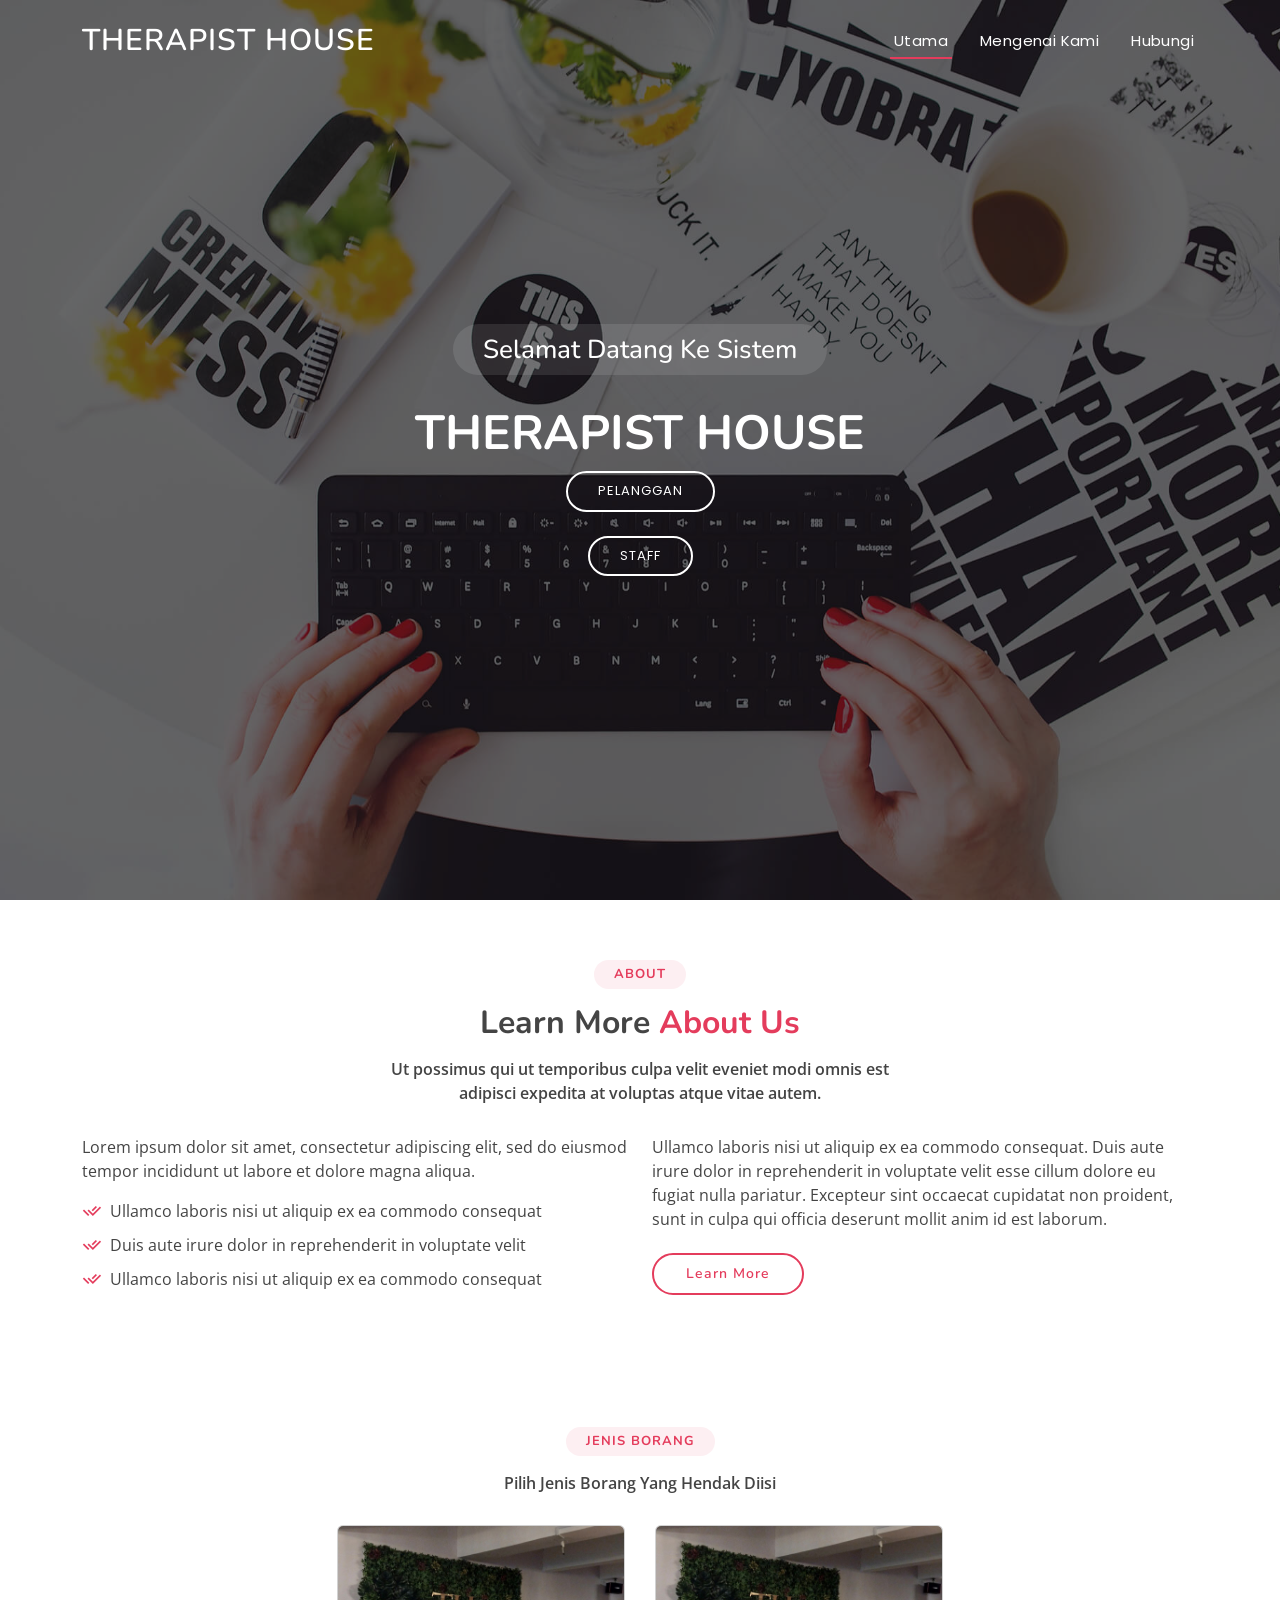
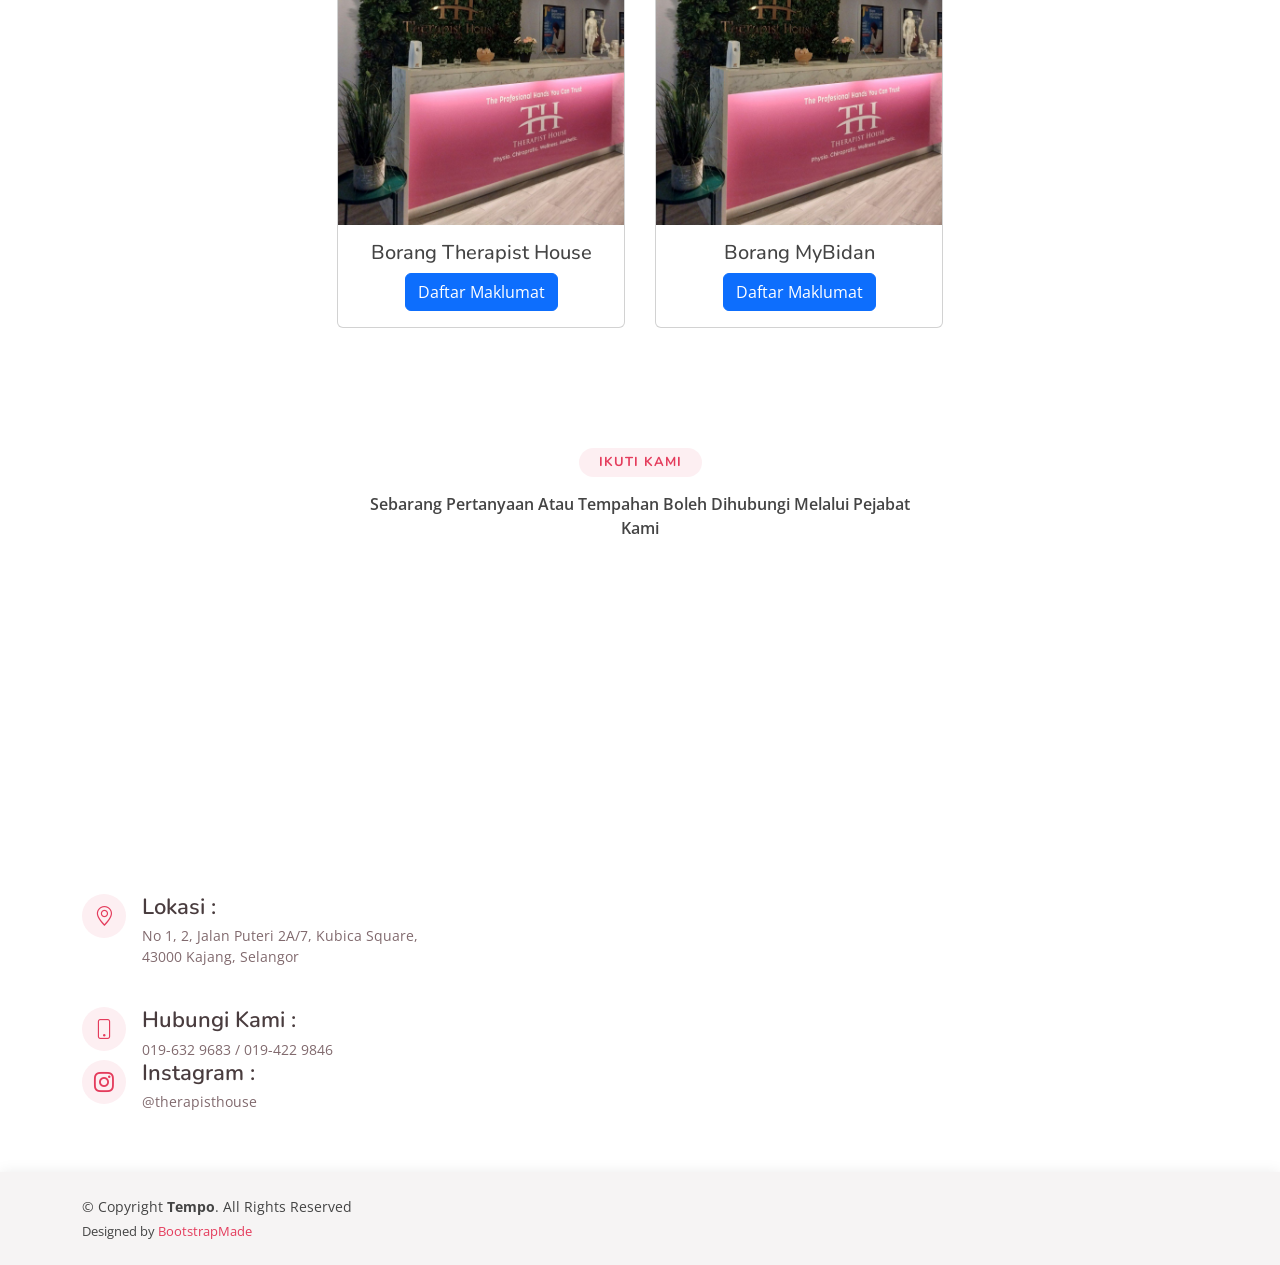
<file: projekuis/index.html>
<!DOCTYPE html>
<html lang="en">

<head>
  <meta charset="utf-8">
  <meta content="width=device-width, initial-scale=1.0" name="viewport">

  <title>SMP-UIS</title>
  <meta content="" name="description">
  <meta content="" name="keywords">

  <!-- Favicons -->
  <link href="assets/img/favicon.png" rel="icon">
  <link href="assets/img/apple-touch-icon.png" rel="apple-touch-icon">

  <!-- Google Fonts -->
  <link href="https://fonts.googleapis.com/css?family=Open+Sans:300,300i,400,400i,600,600i,700,700i|Nunito:300,300i,400,400i,600,600i,700,700i|Poppins:300,300i,400,400i,500,500i,600,600i,700,700i" rel="stylesheet">

  <!-- Vendor CSS Files -->
  <link href="assets/vendor/bootstrap/css/bootstrap.min.css" rel="stylesheet">
  <link href="assets/vendor/bootstrap-icons/bootstrap-icons.css" rel="stylesheet">
  <link href="assets/vendor/boxicons/css/boxicons.min.css" rel="stylesheet">
  <link href="assets/vendor/glightbox/css/glightbox.min.css" rel="stylesheet">
  <link href="assets/vendor/remixicon/remixicon.css" rel="stylesheet">
  <link href="assets/vendor/swiper/swiper-bundle.min.css" rel="stylesheet">

  <!-- Template Main CSS File -->
  <link href="assets/css/style.css" rel="stylesheet">

  <!-- =======================================================
  * Template Name: Tempo
  * Updated: Mar 10 2023 with Bootstrap v5.2.3
  * Template URL: https://bootstrapmade.com/tempo-free-onepage-bootstrap-theme/
  * Author: BootstrapMade.com
  * License: https://bootstrapmade.com/license/
  ======================================================== -->
</head>

<body>

  <!-- ======= Header ======= -->
  <header id="header" class="fixed-top ">
    <div class="container d-flex align-items-center justify-content-between">

      <h1 class="logo"><a href="index.html">Therapist House</a></h1>
      <!-- Uncomment below if you prefer to use an image logo -->
      <!-- <a href="index.html" class="logo"><img src="assets/img/logo.png" alt="" class="img-fluid"></a>-->

      <nav id="navbar" class="navbar">
        <ul>
          <li><a class="nav-link scrollto active" href="">Utama</a></li>
          <li><a class="nav-link scrollto" href="">Mengenai Kami</a></li>
          <!--<li><a class="nav-link scrollto" href="#services">Services</a></li>
          <li><a class="nav-link scrollto " href="#portfolio">Portfolio</a></li>
          <li><a class="nav-link scrollto" href="#team">Team</a></li>
          <li><a href="blog.html">Blog</a></li>
          <li class="dropdown"><a href="#"><span>Drop Down</span> <i class="bi bi-chevron-down"></i></a>
            <ul>
              <li><a href="#">Drop Down 1</a></li>
              <li class="dropdown"><a href="#"><span>Deep Drop Down</span> <i class="bi bi-chevron-right"></i></a>
                <ul>
                  <li><a href="#">Deep Drop Down 1</a></li>
                  <li><a href="#">Deep Drop Down 2</a></li>
                  <li><a href="#">Deep Drop Down 3</a></li>
                  <li><a href="#">Deep Drop Down 4</a></li>
                  <li><a href="#">Deep Drop Down 5</a></li>
                </ul>
              </li>
              <li><a href="#">Drop Down 2</a></li>
              <li><a href="#">Drop Down 3</a></li>
              <li><a href="#">Drop Down 4</a></li>
            </ul>
          </li>-->
          <li><a class="nav-link scrollto" href="#contact">Hubungi</a></li>
        </ul>
        <i class="bi bi-list mobile-nav-toggle"></i>
      </nav><!-- .navbar -->

    </div>
  </header><!-- End Header -->

  <!-- ======= Hero Section ======= -->
  <section id="hero">
    <div class="hero-container">
      <h3>Selamat Datang Ke Sistem</h3>
      <!--<h3><strong> Sistem Maklumat Pelanggan MYBIDAN X TherapistHouse</strong></h3>-->
      
      <h1>Therapist House</h1>
     <!--<h2>We are team of talented designers making websites with Bootstrap</h2>-->
      <a href="http://kuiz.mylisting.my/form.php" class="btn-get-started scrollto">Pelanggan</a>
      <br>
      <a href="http://kuiz.mylisting.my/login.php" class="btn-get-started scrollto">Staff</a>
    </div>
  </section><!-- End Hero -->

  <main id="main">

    <!-- ======= About Section ======= -->
    <section id="about" class="about">
      <div class="container">

        <div class="section-title">
          <h2>About</h2>
          <h3>Learn More <span>About Us</span></h3>
          <p>Ut possimus qui ut temporibus culpa velit eveniet modi omnis est adipisci expedita at voluptas atque vitae autem.</p>
        </div>

        <div class="row content">
          <div class="col-lg-6">
            <p>
              Lorem ipsum dolor sit amet, consectetur adipiscing elit, sed do eiusmod tempor incididunt ut labore et dolore
              magna aliqua.
            </p>
            <ul>
              <li><i class="ri-check-double-line"></i> Ullamco laboris nisi ut aliquip ex ea commodo consequat</li>
              <li><i class="ri-check-double-line"></i> Duis aute irure dolor in reprehenderit in voluptate velit</li>
              <li><i class="ri-check-double-line"></i> Ullamco laboris nisi ut aliquip ex ea commodo consequat</li>
            </ul>
          </div>
          <div class="col-lg-6 pt-4 pt-lg-0">
            <p>
              Ullamco laboris nisi ut aliquip ex ea commodo consequat. Duis aute irure dolor in reprehenderit in voluptate
              velit esse cillum dolore eu fugiat nulla pariatur. Excepteur sint occaecat cupidatat non proident, sunt in
              culpa qui officia deserunt mollit anim id est laborum.
            </p>
            <a href="#" class="btn-learn-more">Learn More</a>
          </div>
        </div>

      </div>
    </section><!-- End About Section -->
    
    
    <!-- ======= Forms Types ======= -->
    <section id="option" class="option">
      <div class="container">

        <div class="section-title">
          <h2>Jenis Borang</h2>
         <!-- <h3>Our Hardworking <span>Team</span></h3>-->
          <p>Pilih Jenis Borang Yang Hendak Diisi</p>
        </div>

        <div class="row">

          <div class="d-flex justify-content-center">
  			<div class="card" style="width: 18rem; margin-right: 15px;">
    			<img src="img/therapisthouse.jpg" class="card-img-top" alt="...">
    		<div class="card-body d-flex flex-column text-center">
      			<h5 class="card-title">Borang Therapist House</h5>
      			<!--<p class="card-text">Some quick</p>-->
      			<a href="#" class="btn btn-primary align-self-center">Daftar Maklumat</a>
    		</div>
  			</div>
            
  		<div class="card" style="width: 18rem; margin-left: 15px;">
    		<img src="img/therapisthouse.jpg" class="card-img-top" alt="...">
    	<div class="card-body d-flex flex-column text-center">
      		<h5 class="card-title">Borang MyBidan</h5>
      		<!--<p class="card-text">Some quick example text for card 2.</p>-->
      		<a href="#" class="btn btn-primary align-self-center">Daftar Maklumat</a>
    	</div>
  		</div>
            
			</div>
          </div>
        </div>     
    </section><!-- End Form Types Section -->
    

    <!-- ======= Services Section ======= 
    <section id="services" class="services">
      <div class="container">

        <div class="section-title">
          <h2>Services</h2>
          <h3>Perkhidmatan Yang Kami Tawarkan<span>Services</span></h3> 
          <h3>Perkhidmatan Yang Kami Tawarkan</h3>
          <p>Ut possimus qui ut temporibus culpa velit eveniet modi omnis est adipisci expedita at voluptas atque vitae autem.</p>
        </div>

        <div class="row">
          <div class="col-md-6 col-lg-3 d-flex align-items-stretch mb-5 mb-lg-0">
            <div class="icon-box">
              <div class="icon"><i class="bx bxl-dribbble"></i></div>
              <h4 class="title"><a href="#about">Terapi Herba</a></h4>
              <p class="description">blaaaaa</p>
            </div>
          </div>

          <div class="col-md-6 col-lg-3 d-flex align-items-stretch mb-5 mb-lg-0">
            <div class="icon-box">
              <div class="icon"><i class="bx bx-file"></i></div>
              <h4 class="title"><a href="">Terapi Kiropraktik</a></h4>
              <p class="description">blaaaaa</p>
            </div>
          </div>

          <div class="col-md-6 col-lg-3 d-flex align-items-stretch mb-5 mb-lg-0">
            <div class="icon-box">
              <div class="icon"><i class="bx bx-tachometer"></i></div>
              <h4 class="title"><a href="">Terapi Bekam</a></h4>
              <p class="description">blaa blaa</p>
            </div>
          </div>

          <div class="col-md-6 col-lg-3 d-flex align-items-stretch mb-5 mb-lg-0">
            <div class="icon-box">
              <div class="icon"><i class="bx bx-world"></i></div>
              <h4 class="title"><a href="">Terapi Bekam</a></h4>
              <p class="description">bla bla</p>
            </div>
          </div>

        </div>

      </div>
    </section><!-- End Services Section -->

    <!-- ======= Features Section ======= 
    <section id="features" class="features">
      <div class="container">

        <div class="row">
          <div class="col-lg-3 col-md-4 col-6 col-6">
            <div class="icon-box">
              <i class="ri-store-line" style="color: #ffbb2c;"></i>
              <h3><a href="">Lorem Ipsum</a></h3>
            </div>
          </div>
          <div class="col-lg-3 col-md-4 col-6">
            <div class="icon-box">
              <i class="ri-bar-chart-box-line" style="color: #5578ff;"></i>
              <h3><a href="">Dolor Sitema</a></h3>
            </div>
          </div>
          <div class="col-lg-3 col-md-4 col-6 mt-4 mt-md-0">
            <div class="icon-box">
              <i class="ri-calendar-todo-line" style="color: #e80368;"></i>
              <h3><a href="">Sed perspiciatis</a></h3>
            </div>
          </div>
          <div class="col-lg-3 col-md-4 col-6 mt-4 mt-lg-0">
            <div class="icon-box">
              <i class="ri-paint-brush-line" style="color: #e361ff;"></i>
              <h3><a href="">Magni Dolores</a></h3>
            </div>
          </div>
          <div class="col-lg-3 col-md-4 col-6 mt-4">
            <div class="icon-box">
              <i class="ri-database-2-line" style="color: #47aeff;"></i>
              <h3><a href="">Nemo Enim</a></h3>
            </div>
          </div>
          <div class="col-lg-3 col-md-4 col-6 mt-4">
            <div class="icon-box">
              <i class="ri-gradienter-line" style="color: #ffa76e;"></i>
              <h3><a href="">Eiusmod Tempor</a></h3>
            </div>
          </div>
          <div class="col-lg-3 col-md-4 col-6 mt-4">
            <div class="icon-box">
              <i class="ri-file-list-3-line" style="color: #11dbcf;"></i>
              <h3><a href="">Midela Teren</a></h3>
            </div>
          </div>
          <div class="col-lg-3 col-md-4 col-6 mt-4">
            <div class="icon-box">
              <i class="ri-price-tag-2-line" style="color: #4233ff;"></i>
              <h3><a href="">Pira Neve</a></h3>
            </div>
          </div>
          <div class="col-lg-3 col-md-4 col-6 mt-4">
            <div class="icon-box">
              <i class="ri-anchor-line" style="color: #b2904f;"></i>
              <h3><a href="">Dirada Pack</a></h3>
            </div>
          </div>
          <div class="col-lg-3 col-md-4 col-6 mt-4">
            <div class="icon-box">
              <i class="ri-disc-line" style="color: #b20969;"></i>
              <h3><a href="">Moton Ideal</a></h3>
            </div>
          </div>
          <div class="col-lg-3 col-md-4 col-6 mt-4">
            <div class="icon-box">
              <i class="ri-base-station-line" style="color: #ff5828;"></i>
              <h3><a href="">Verdo Park</a></h3>
            </div>
          </div>
          <div class="col-lg-3 col-md-4 col-6 mt-4">
            <div class="icon-box">
              <i class="ri-fingerprint-line" style="color: #29cc61;"></i>
              <h3><a href="">Flavor Nivelanda</a></h3>
            </div>
          </div>
        </div>

      </div>
    </section><!-- End Features Section -->

    <!-- ======= Cta Section =======
    <section id="cta" class="cta">
      <div class="container">

        <div class="text-center">
          <h3>Call To Action</h3>
          <p> Duis aute irure dolor in reprehenderit in voluptate velit esse cillum dolore eu fugiat nulla pariatur. Excepteur sint occaecat cupidatat non proident, sunt in culpa qui officia deserunt mollit anim id est laborum.</p>
          <a class="cta-btn" href="#">Call To Action</a>
        </div>

      </div>
    </section><!-- End Cta Section -->

    <!-- ======= Portfolio Section =======
    <section id="portfolio" class="portfolio">
      <div class="container">

        <div class="section-title">
          <h2>Portfolio</h2>
          <h3>Check our <span>Portfolio</span></h3>
          <p>Ut possimus qui ut temporibus culpa velit eveniet modi omnis est adipisci expedita at voluptas atque vitae autem.</p>
        </div>

        <div class="row">
          <div class="col-lg-12 d-flex justify-content-center">
            <ul id="portfolio-flters">
              <li data-filter="*" class="filter-active">All</li>
              <li data-filter=".filter-app">App</li>
              <li data-filter=".filter-card">Card</li>
              <li data-filter=".filter-web">Web</li>
            </ul>
          </div>
        </div>

        <div class="row portfolio-container">

          <div class="col-lg-4 col-md-6 portfolio-item filter-app">
            <img src="assets/img/portfolio/portfolio-1.jpg" class="img-fluid" alt="">
            <div class="portfolio-info">
              <h4>App 1</h4>
              <p>App</p>
              <a href="assets/img/portfolio/portfolio-1.jpg" data-gallery="portfolioGallery" class="portfolio-lightbox preview-link" title="App 1"><i class="bx bx-plus"></i></a>
              <a href="portfolio-details.html" class="details-link" title="More Details"><i class="bx bx-link"></i></a>
            </div>
          </div>

          <div class="col-lg-4 col-md-6 portfolio-item filter-web">
            <img src="assets/img/portfolio/portfolio-2.jpg" class="img-fluid" alt="">
            <div class="portfolio-info">
              <h4>Web 3</h4>
              <p>Web</p>
              <a href="assets/img/portfolio/portfolio-2.jpg" data-gallery="portfolioGallery" class="portfolio-lightbox preview-link" title="Web 3"><i class="bx bx-plus"></i></a>
              <a href="portfolio-details.html" class="details-link" title="More Details"><i class="bx bx-link"></i></a>
            </div>
          </div>

          <div class="col-lg-4 col-md-6 portfolio-item filter-app">
            <img src="assets/img/portfolio/portfolio-3.jpg" class="img-fluid" alt="">
            <div class="portfolio-info">
              <h4>App 2</h4>
              <p>App</p>
              <a href="assets/img/portfolio/portfolio-3.jpg" data-gallery="portfolioGallery" class="portfolio-lightbox preview-link" title="App 2"><i class="bx bx-plus"></i></a>
              <a href="portfolio-details.html" class="details-link" title="More Details"><i class="bx bx-link"></i></a>
            </div>
          </div>

          <div class="col-lg-4 col-md-6 portfolio-item filter-card">
            <img src="assets/img/portfolio/portfolio-4.jpg" class="img-fluid" alt="">
            <div class="portfolio-info">
              <h4>Card 2</h4>
              <p>Card</p>
              <a href="assets/img/portfolio/portfolio-4.jpg" data-gallery="portfolioGallery" class="portfolio-lightbox preview-link" title="Card 2"><i class="bx bx-plus"></i></a>
              <a href="portfolio-details.html" class="details-link" title="More Details"><i class="bx bx-link"></i></a>
            </div>
          </div>

          <div class="col-lg-4 col-md-6 portfolio-item filter-web">
            <img src="assets/img/portfolio/portfolio-5.jpg" class="img-fluid" alt="">
            <div class="portfolio-info">
              <h4>Web 2</h4>
              <p>Web</p>
              <a href="assets/img/portfolio/portfolio-5.jpg" data-gallery="portfolioGallery" class="portfolio-lightbox preview-link" title="Web 2"><i class="bx bx-plus"></i></a>
              <a href="portfolio-details.html" class="details-link" title="More Details"><i class="bx bx-link"></i></a>
            </div>
          </div>

          <div class="col-lg-4 col-md-6 portfolio-item filter-app">
            <img src="assets/img/portfolio/portfolio-6.jpg" class="img-fluid" alt="">
            <div class="portfolio-info">
              <h4>App 3</h4>
              <p>App</p>
              <a href="assets/img/portfolio/portfolio-6.jpg" data-gallery="portfolioGallery" class="portfolio-lightbox preview-link" title="App 3"><i class="bx bx-plus"></i></a>
              <a href="portfolio-details.html" class="details-link" title="More Details"><i class="bx bx-link"></i></a>
            </div>
          </div>

          <div class="col-lg-4 col-md-6 portfolio-item filter-card">
            <img src="assets/img/portfolio/portfolio-7.jpg" class="img-fluid" alt="">
            <div class="portfolio-info">
              <h4>Card 1</h4>
              <p>Card</p>
              <a href="assets/img/portfolio/portfolio-7.jpg" data-gallery="portfolioGallery" class="portfolio-lightbox preview-link" title="Card 1"><i class="bx bx-plus"></i></a>
              <a href="portfolio-details.html" class="details-link" title="More Details"><i class="bx bx-link"></i></a>
            </div>
          </div>

          <div class="col-lg-4 col-md-6 portfolio-item filter-card">
            <img src="assets/img/portfolio/portfolio-8.jpg" class="img-fluid" alt="">
            <div class="portfolio-info">
              <h4>Card 3</h4>
              <p>Card</p>
              <a href="assets/img/portfolio/portfolio-8.jpg" data-gallery="portfolioGallery" class="portfolio-lightbox preview-link" title="Card 3"><i class="bx bx-plus"></i></a>
              <a href="portfolio-details.html" class="details-link" title="More Details"><i class="bx bx-link"></i></a>
            </div>
          </div>

          <div class="col-lg-4 col-md-6 portfolio-item filter-web">
            <img src="assets/img/portfolio/portfolio-9.jpg" class="img-fluid" alt="">
            <div class="portfolio-info">
              <h4>Web 3</h4>
              <p>Web</p>
              <a href="assets/img/portfolio/portfolio-9.jpg" data-gallery="portfolioGallery" class="portfolio-lightbox preview-link" title="Web 3"><i class="bx bx-plus"></i></a>
              <a href="portfolio-details.html" class="details-link" title="More Details"><i class="bx bx-link"></i></a>
            </div>
          </div>

        </div>

      </div>
    </section> End Portfolio Section 

    <!-- ======= Pricing Section ======= 
    <section id="pricing" class="pricing">
      <div class="container">

        <div class="section-title">
          <h2>Pricing</h2>
          <h3>Our Competing <span>Prices</span></h3>
          <p>Ut possimus qui ut temporibus culpa velit eveniet modi omnis est adipisci expedita at voluptas atque vitae autem.</p>
        </div>

        <div class="row">

          <div class="col-lg-4 col-md-6">
            <div class="box">
              <h3>Free</h3>
              <h4><sup>$</sup>0<span> / month</span></h4>
              <ul>
                <li>Aida dere</li>
                <li>Nec feugiat nisl</li>
                <li>Nulla at volutpat dola</li>
                <li class="na">Pharetra massa</li>
                <li class="na">Massa ultricies mi</li>
              </ul>
              <div class="btn-wrap">
                <a href="#" class="btn-buy">Buy Now</a>
              </div>
            </div>
          </div>

          <div class="col-lg-4 col-md-6 mt-4 mt-md-0">
            <div class="box recommended">
              <span class="recommended-badge">Recommended</span>
              <h3>Business</h3>
              <h4><sup>$</sup>19<span> / month</span></h4>
              <ul>
                <li>Aida dere</li>
                <li>Nec feugiat nisl</li>
                <li>Nulla at volutpat dola</li>
                <li>Pharetra massa</li>
                <li class="na">Massa ultricies mi</li>
              </ul>
              <div class="btn-wrap">
                <a href="#" class="btn-buy">Buy Now</a>
              </div>
            </div>
          </div>

          <div class="col-lg-4 col-md-6 mt-4 mt-lg-0">
            <div class="box">
              <h3>Developer</h3>
              <h4><sup>$</sup>29<span> / month</span></h4>
              <ul>
                <li>Aida dere</li>
                <li>Nec feugiat nisl</li>
                <li>Nulla at volutpat dola</li>
                <li>Pharetra massa</li>
                <li>Massa ultricies mi</li>
              </ul>
              <div class="btn-wrap">
                <a href="#" class="btn-buy">Buy Now</a>
              </div>
            </div>
          </div>

        </div>

      </div>
    </section><!-- End Pricing Section -->

    <!-- ======= F.A.Q Section ======= 
    <section id="faq" class="faq">
      <div class="container">

        <div class="section-title">
          <h2>F.A.Q</h2>
          <h3>Frequently Asked <span>Questions</span></h3>
        </div>

        <ul class="faq-list">

          <li>
            <div data-bs-toggle="collapse" class="collapsed question" href="#faq1">Non consectetur a erat nam at lectus urna duis? <i class="bi bi-chevron-down icon-show"></i><i class="bi bi-chevron-up icon-close"></i></div>
            <div id="faq1" class="collapse" data-bs-parent=".faq-list">
              <p>
                Feugiat pretium nibh ipsum consequat. Tempus iaculis urna id volutpat lacus laoreet non curabitur gravida. Venenatis lectus magna fringilla urna porttitor rhoncus dolor purus non.
              </p>
            </div>
          </li>

          <li>
            <div data-bs-toggle="collapse" href="#faq2" class="collapsed question">Feugiat scelerisque varius morbi enim nunc faucibus a pellentesque? <i class="bi bi-chevron-down icon-show"></i><i class="bi bi-chevron-up icon-close"></i></div>
            <div id="faq2" class="collapse" data-bs-parent=".faq-list">
              <p>
                Dolor sit amet consectetur adipiscing elit pellentesque habitant morbi. Id interdum velit laoreet id donec ultrices. Fringilla phasellus faucibus scelerisque eleifend donec pretium. Est pellentesque elit ullamcorper dignissim. Mauris ultrices eros in cursus turpis massa tincidunt dui.
              </p>
            </div>
          </li>

          <li>
            <div data-bs-toggle="collapse" href="#faq3" class="collapsed question">Dolor sit amet consectetur adipiscing elit pellentesque habitant morbi? <i class="bi bi-chevron-down icon-show"></i><i class="bi bi-chevron-up icon-close"></i></div>
            <div id="faq3" class="collapse" data-bs-parent=".faq-list">
              <p>
                Eleifend mi in nulla posuere sollicitudin aliquam ultrices sagittis orci. Faucibus pulvinar elementum integer enim. Sem nulla pharetra diam sit amet nisl suscipit. Rutrum tellus pellentesque eu tincidunt. Lectus urna duis convallis convallis tellus. Urna molestie at elementum eu facilisis sed odio morbi quis
              </p>
            </div>
          </li>

          <li>
            <div data-bs-toggle="collapse" href="#faq4" class="collapsed question">Ac odio tempor orci dapibus. Aliquam eleifend mi in nulla? <i class="bi bi-chevron-down icon-show"></i><i class="bi bi-chevron-up icon-close"></i></div>
            <div id="faq4" class="collapse" data-bs-parent=".faq-list">
              <p>
                Dolor sit amet consectetur adipiscing elit pellentesque habitant morbi. Id interdum velit laoreet id donec ultrices. Fringilla phasellus faucibus scelerisque eleifend donec pretium. Est pellentesque elit ullamcorper dignissim. Mauris ultrices eros in cursus turpis massa tincidunt dui.
              </p>
            </div>
          </li>

          <li>
            <div data-bs-toggle="collapse" href="#faq5" class="collapsed question">Tempus quam pellentesque nec nam aliquam sem et tortor consequat? <i class="bi bi-chevron-down icon-show"></i><i class="bi bi-chevron-up icon-close"></i></div>
            <div id="faq5" class="collapse" data-bs-parent=".faq-list">
              <p>
                Molestie a iaculis at erat pellentesque adipiscing commodo. Dignissim suspendisse in est ante in. Nunc vel risus commodo viverra maecenas accumsan. Sit amet nisl suscipit adipiscing bibendum est. Purus gravida quis blandit turpis cursus in
              </p>
            </div>
          </li>

          <li>
            <div data-bs-toggle="collapse" href="#faq6" class="collapsed question">Tortor vitae purus faucibus ornare. Varius vel pharetra vel turpis nunc eget lorem dolor? <i class="bi bi-chevron-down icon-show"></i><i class="bi bi-chevron-up icon-close"></i></div>
            <div id="faq6" class="collapse" data-bs-parent=".faq-list">
              <p>
                Laoreet sit amet cursus sit amet dictum sit amet justo. Mauris vitae ultricies leo integer malesuada nunc vel. Tincidunt eget nullam non nisi est sit amet. Turpis nunc eget lorem dolor sed. Ut venenatis tellus in metus vulputate eu scelerisque. Pellentesque diam volutpat commodo sed egestas egestas fringilla phasellus faucibus. Nibh tellus molestie nunc non blandit massa enim nec.
              </p>
            </div>
          </li>

        </ul>

      </div>
    </section><!-- End F.A.Q Section -->

    <!-- ======= Team Section ======= 
    <section id="team" class="team">
      <div class="container">

        <div class="section-title">
          <h2>Team</h2>
          <h3>Our Hardworking <span>Team</span></h3>
          <p>Ut possimus qui ut temporibus culpa velit eveniet modi omnis est adipisci expedita at voluptas atque vitae autem.</p>
        </div>

        <div class="row">

          <div class="col-lg-3 col-md-6 d-flex align-items-stretch">
            <div class="member">
              <div class="member-img">
                <img src="assets/img/team/team-1.jpg" class="img-fluid" alt="">
                <!--<div class="social">
                  <a href=""><i class="bi bi-twitter"></i></a>
                  <a href=""><i class="bi bi-facebook"></i></a>
                  <a href=""><i class="bi bi-instagram"></i></a>
                  <a href=""><i class="bi bi-linkedin"></i></a>
                </div>
              </div>
              <div class="member-info">
                <h4>Walter White</h4>
                <span>Chief Executive Officer</span>
              </div>
            </div>
          </div>

          <div class="col-lg-3 col-md-6 d-flex align-items-stretch">
            <div class="member">
              <div class="member-img">
                <img src="assets/img/team/team-2.jpg" class="img-fluid" alt="">
                <!--<div class="social">
                  <a href=""><i class="bi bi-twitter"></i></a>
                  <a href=""><i class="bi bi-facebook"></i></a>
                  <a href=""><i class="bi bi-instagram"></i></a>
                  <a href=""><i class="bi bi-linkedin"></i></a>
                </div>
              </div>
              <div class="member-info">
                <h4>Sarah Jhonson</h4>
                <span>Product Manager</span>
              </div>
            </div>
          </div>

          <div class="col-lg-3 col-md-6 d-flex align-items-stretch">
            <div class="member">
              <div class="member-img">
                <img src="assets/img/team/team-3.jpg" class="img-fluid" alt="">
                <!--<div class="social">
                  <a href=""><i class="bi bi-twitter"></i></a>
                  <a href=""><i class="bi bi-facebook"></i></a>
                  <a href=""><i class="bi bi-instagram"></i></a>
                  <a href=""><i class="bi bi-linkedin"></i></a>
                </div>
              </div>
              <div class="member-info">
                <h4>William Anderson</h4>
                <span>CTO</span>
              </div>
            </div>
          </div>

          <div class="col-lg-3 col-md-6 d-flex align-items-stretch">
            <div class="member">
              <div class="member-img">
                <img src="assets/img/team/team-4.jpg" class="img-fluid" alt="">
                <div class="social">
                  <a href=""><i class="bi bi-twitter"></i></a>
                  <a href=""><i class="bi bi-facebook"></i></a>
                  <a href=""><i class="bi bi-instagram"></i></a>
                  <a href=""><i class="bi bi-linkedin"></i></a>
                </div>
              </div>
              <div class="member-info">
                <h4>Amanda Jepson</h4>
                <span>Accountant</span>
              </div>
            </div>
          </div>

        </div>

      </div>
    </section><!-- End Team Section -->

    <!-- ======= Contact Section ======= -->
    <section id="contact" class="contact">
      <div class="container">

        <div class="section-title">
          <h2><span>Ikuti Kami</span></h2>
          <!-- <h3>Contact <span>Us</span></h3> -->
          <p>Sebarang Pertanyaan Atau Tempahan Boleh Dihubungi Melalui Pejabat Kami</p>
        </div>

        <div>
          <iframe style="border:0; width: 100%; height: 270px;" src="https://www.google.com/maps/embed?pb=!1m18!1m12!1m3!1d3984.7743189569364!2d101.79249901744384!3d2.881339500000003!2m3!1f0!2f0!3f0!3m2!1i1024!2i768!4f13.1!3m3!1m2!1s0x31cdc9b94c3fe097%3A0x27c0ab9cda68abf1!2sTherapist%20House!5e0!3m2!1sen!2smy!4v1684464022883!5m2!1sen!2smy" frameborder="0" allowfullscreen></iframe>
        </div>

        <div class="row mt-5">

          <div class="col-lg-4">
            <div class="info">
              <div class="address">
                <i class="bi bi-geo-alt"></i>
                <h4>Lokasi :</h4>
                <p>No 1, 2, Jalan Puteri 2A/7, Kubica Square, 43000 Kajang, Selangor</p>
              </div>

              <div class="phone">
                <i class="bi bi-phone"></i>
                <h4>Hubungi Kami :</h4>
                <p>019-632 9683 / 019-422 9846</p>
              </div>
              
              <div class="social-links">
                <!-- text-center text-md-right pt-3 pt-md-0 -->
                <i class="bi bi-instagram"></i>
                <h4>Instagram :</h4>
                <p> @therapisthouse </p>
              </div>
              
              <!--<div class="email">
                <i class="bi bi-envelope"></i>
                <h4>Email:</h4>
                <p></p>
              </div>-->

              
            </div><!-- closing for info -->

          </div> <!-- closing for col -->

          <div class="col-lg-8 mt-5 mt-lg-0">

            <!--<form action="forms/contact.php" method="post" role="form" class="php-email-form">
              <div class="row">
                <div class="col-md-6 form-group">
                  <input type="text" name="name" class="form-control" id="name" placeholder="Your Name" required>
                </div>
                <div class="col-md-6 form-group mt-3 mt-md-0">
                  <input type="email" class="form-control" name="email" id="email" placeholder="Your Email" required>
                </div>
              </div>
              <div class="form-group mt-3">
                <input type="text" class="form-control" name="subject" id="subject" placeholder="Subject" required>
              </div>
              <div class="form-group mt-3">
                <textarea class="form-control" name="message" rows="5" placeholder="Message" required></textarea>
              </div>
              <div class="my-3">
                <div class="loading">Loading</div>
                <div class="error-message"></div>
                <div class="sent-message">Your message has been sent. Thank you!</div>
              </div>
              <div class="text-center"><button type="submit">Send Message</button></div>
            </form>-->

          </div>

        </div>

      </div>
    </section><!-- End Contact Section -->

  </main><!-- End #main -->

  <!-- ======= Footer ======= -->
  <footer id="footer">

   <!-- <div class="footer-top">
      <div class="container">
        <div class="row">

          <div class="col-lg-3 col-md-6 footer-contact">
            <h3>Tempo</h3>
            <p>
              A108 Adam Street <br>
              New York, NY 535022<br>
              United States <br><br>
              <strong>Phone:</strong> +1 5589 55488 55<br>
              <strong>Email:</strong> info@example.com<br>
            </p>
          </div>

          <div class="col-lg-2 col-md-6 footer-links">
            <h4>Useful Links</h4>
            <ul>
              <li><i class="bx bx-chevron-right"></i> <a href="#">Home</a></li>
              <li><i class="bx bx-chevron-right"></i> <a href="#">About us</a></li>
              <li><i class="bx bx-chevron-right"></i> <a href="#">Services</a></li>
              <li><i class="bx bx-chevron-right"></i> <a href="#">Terms of service</a></li>
              <li><i class="bx bx-chevron-right"></i> <a href="#">Privacy policy</a></li>
            </ul>
          </div>

          <div class="col-lg-3 col-md-6 footer-links">
            <h4>Our Services</h4>
            <ul>
              <li><i class="bx bx-chevron-right"></i> <a href="#">Web Design</a></li>
              <li><i class="bx bx-chevron-right"></i> <a href="#">Web Development</a></li>
              <li><i class="bx bx-chevron-right"></i> <a href="#">Product Management</a></li>
              <li><i class="bx bx-chevron-right"></i> <a href="#">Marketing</a></li>
              <li><i class="bx bx-chevron-right"></i> <a href="#">Graphic Design</a></li>
            </ul>
          </div>

          <div class="col-lg-4 col-md-6 footer-newsletter">
            <h4>Join Our Newsletter</h4>
            <p>Tamen quem nulla quae legam multos aute sint culpa legam noster magna</p>
            <form action="" method="post">
              <input type="email" name="email"><input type="submit" value="Subscribe">
            </form>
          </div>

        </div>
      </div>
    </div>-->

    <div class="container d-md-flex py-4">

      <div class="me-md-auto text-center text-md-start">
        <div class="copyright">
          &copy; Copyright <strong><span>Tempo</span></strong>. All Rights Reserved
        </div>
        <div class="credits">
          <!-- All the links in the footer should remain intact. -->
          <!-- You can delete the links only if you purchased the pro version. -->
          <!-- Licensing information: https://bootstrapmade.com/license/ -->
          <!-- Purchase the pro version with working PHP/AJAX contact form: https://bootstrapmade.com/tempo-free-onepage-bootstrap-theme/ -->
          Designed by <a href="https://bootstrapmade.com/">BootstrapMade</a>
        </div>
      </div>
      <!--<div class="social-links text-center text-md-right pt-3 pt-md-0">
        <a href="#" class="twitter"><i class="bx bxl-twitter"></i></a>
        <a href="#" class="facebook"><i class="bx bxl-facebook"></i></a>
        <a href="#" class="instagram"><i class="bx bxl-instagram"></i></a>
        <a href="#" class="google-plus"><i class="bx bxl-skype"></i></a>
        <a href="#" class="linkedin"><i class="bx bxl-linkedin"></i></a>
      </div>
    </div>
  </footer><!-- End Footer -->

  <a href="#" class="back-to-top d-flex align-items-center justify-content-center"><i class="bi bi-arrow-up-short"></i></a>

  <!-- Vendor JS Files -->
  <script src="assets/vendor/bootstrap/js/bootstrap.bundle.min.js"></script>
  <script src="assets/vendor/glightbox/js/glightbox.min.js"></script>
  <script src="assets/vendor/isotope-layout/isotope.pkgd.min.js"></script>
  <script src="assets/vendor/swiper/swiper-bundle.min.js"></script>
  <script src="assets/vendor/php-email-form/validate.js"></script>

  <!-- Template Main JS File -->
  <script src="assets/js/main.js"></script>

</body>

</html>
</file>
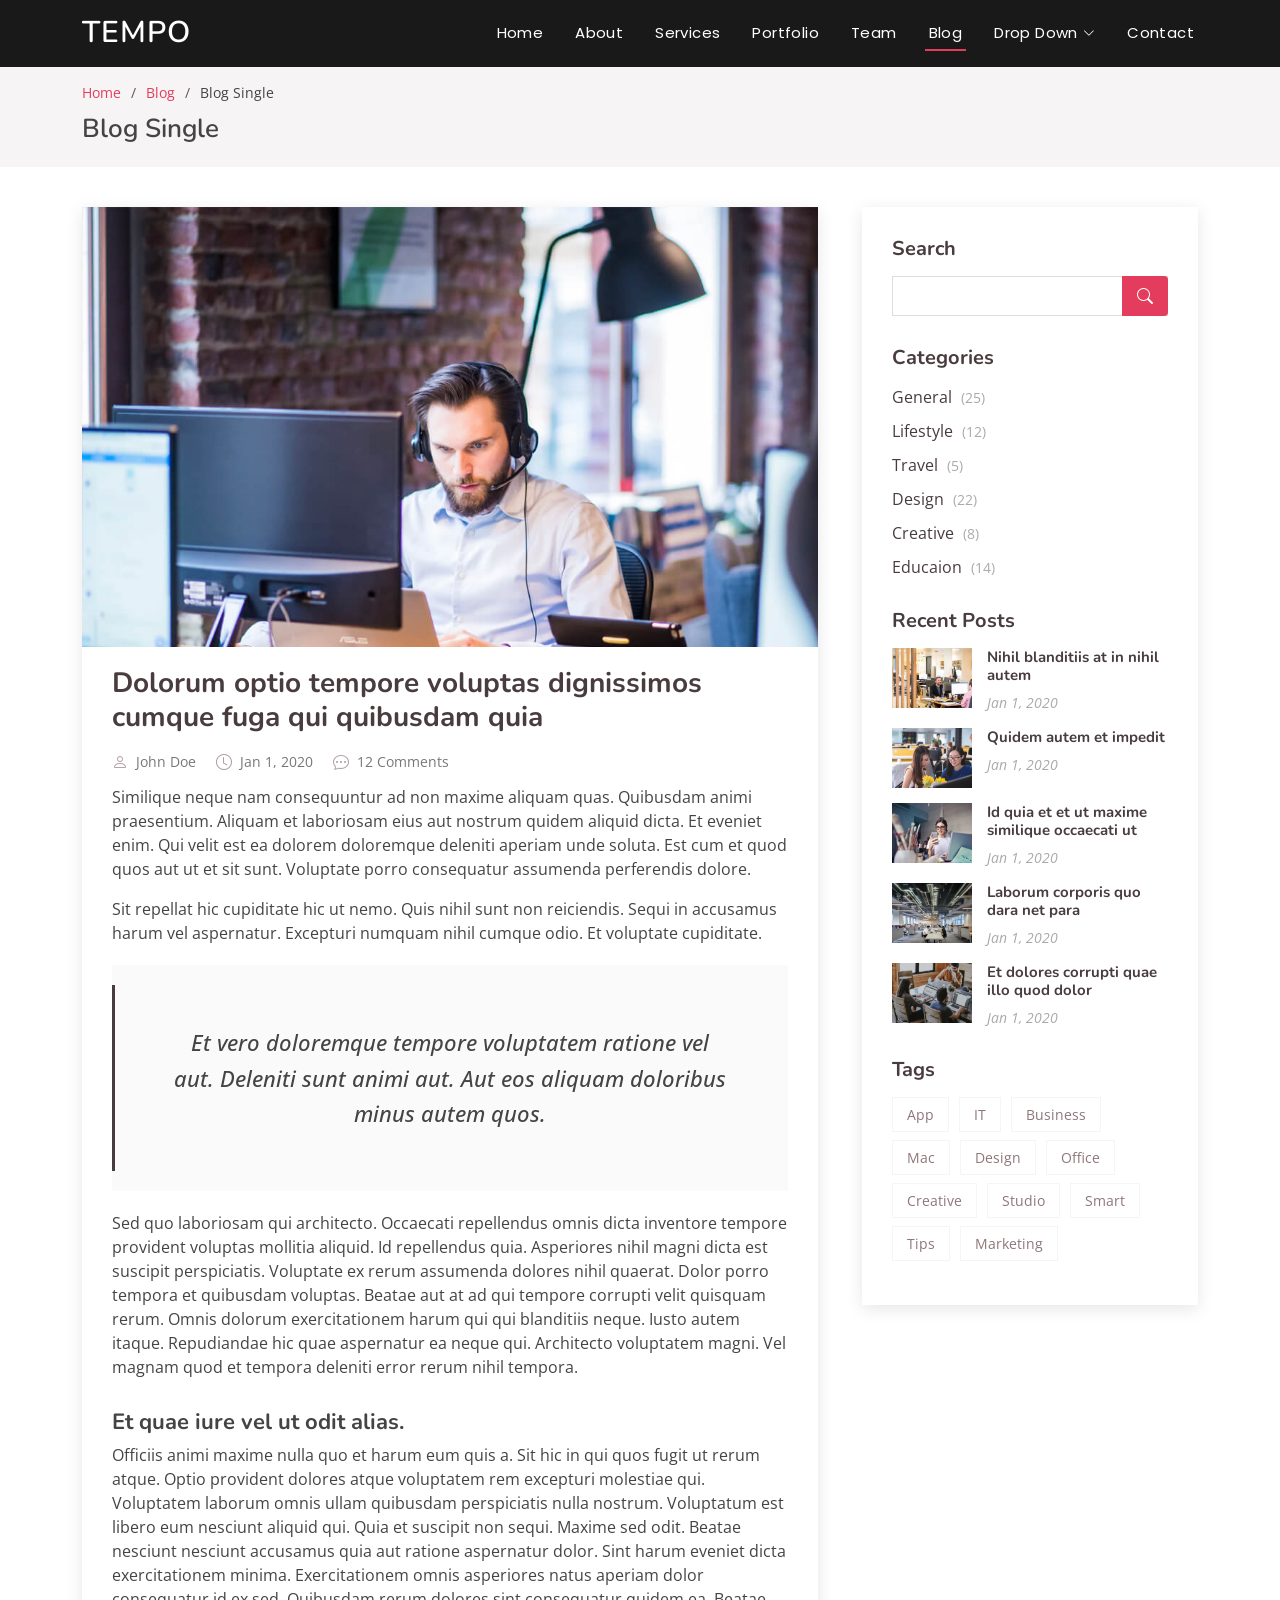
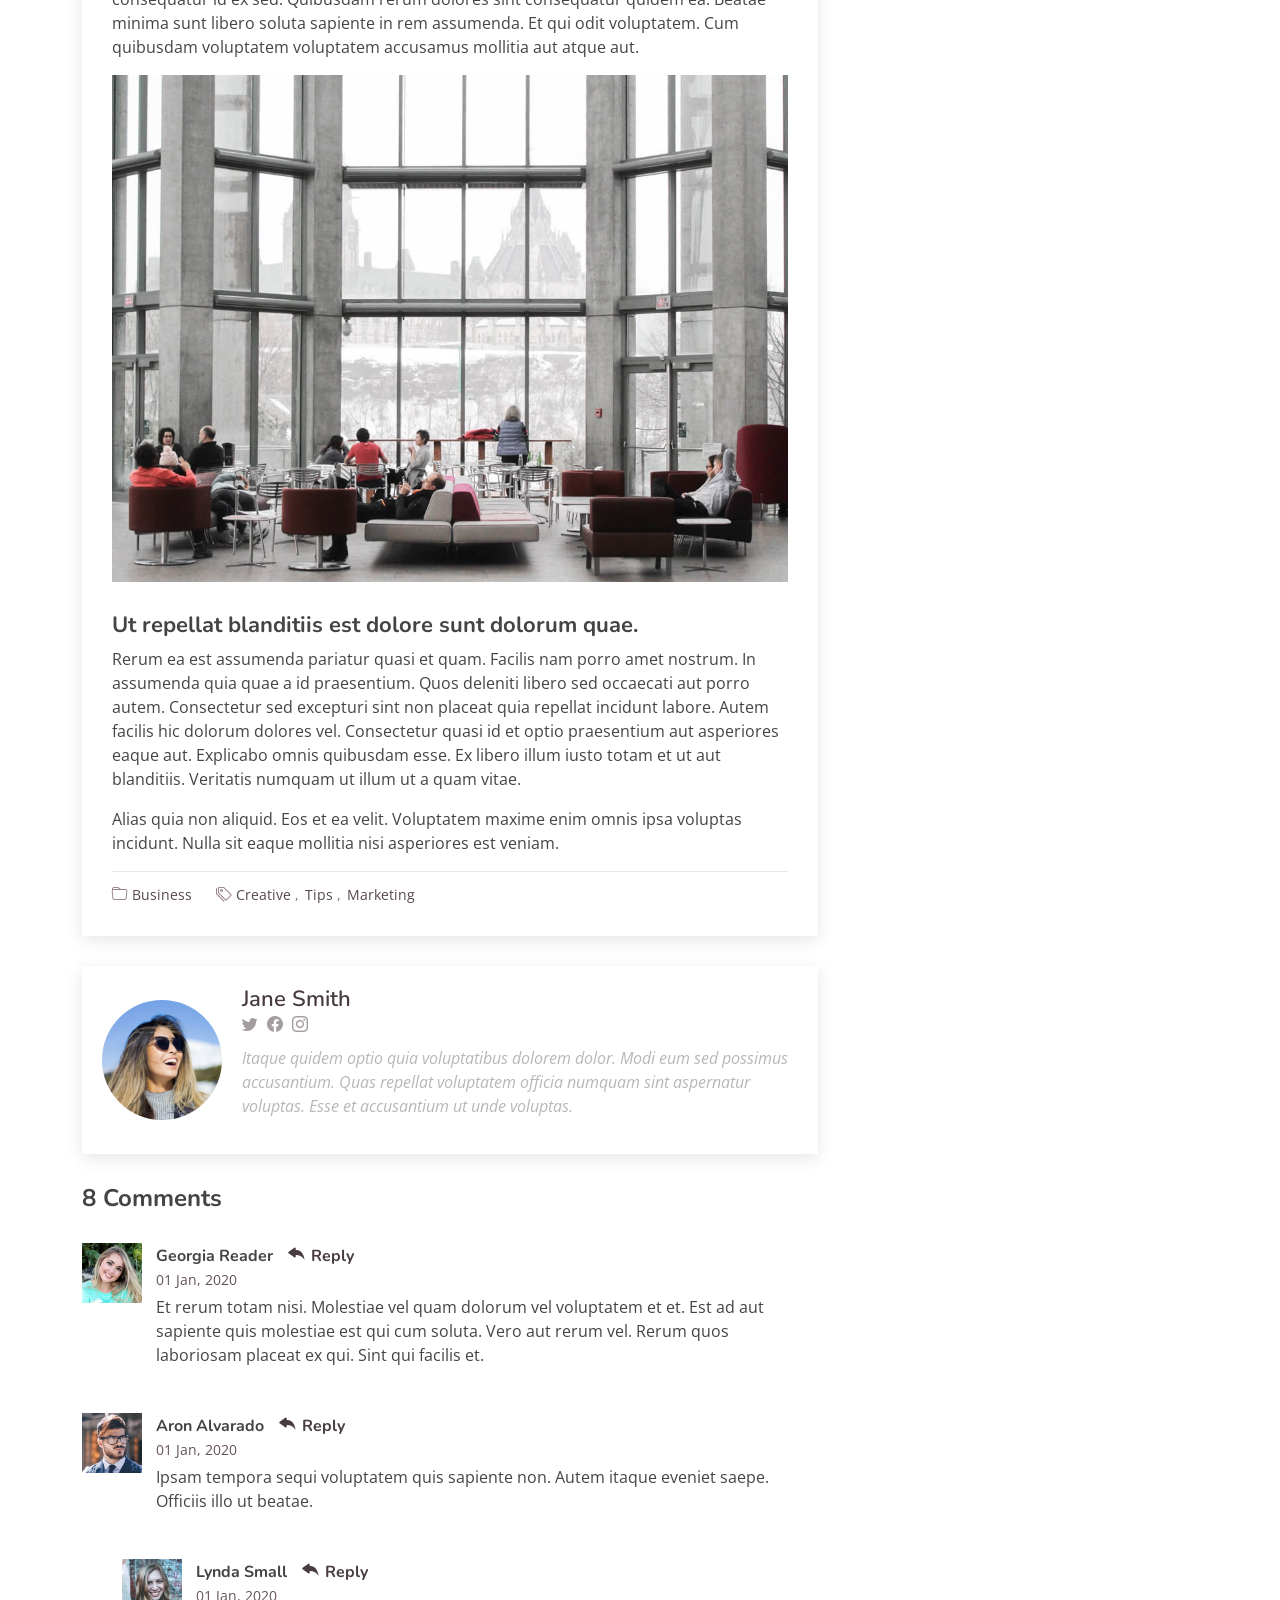
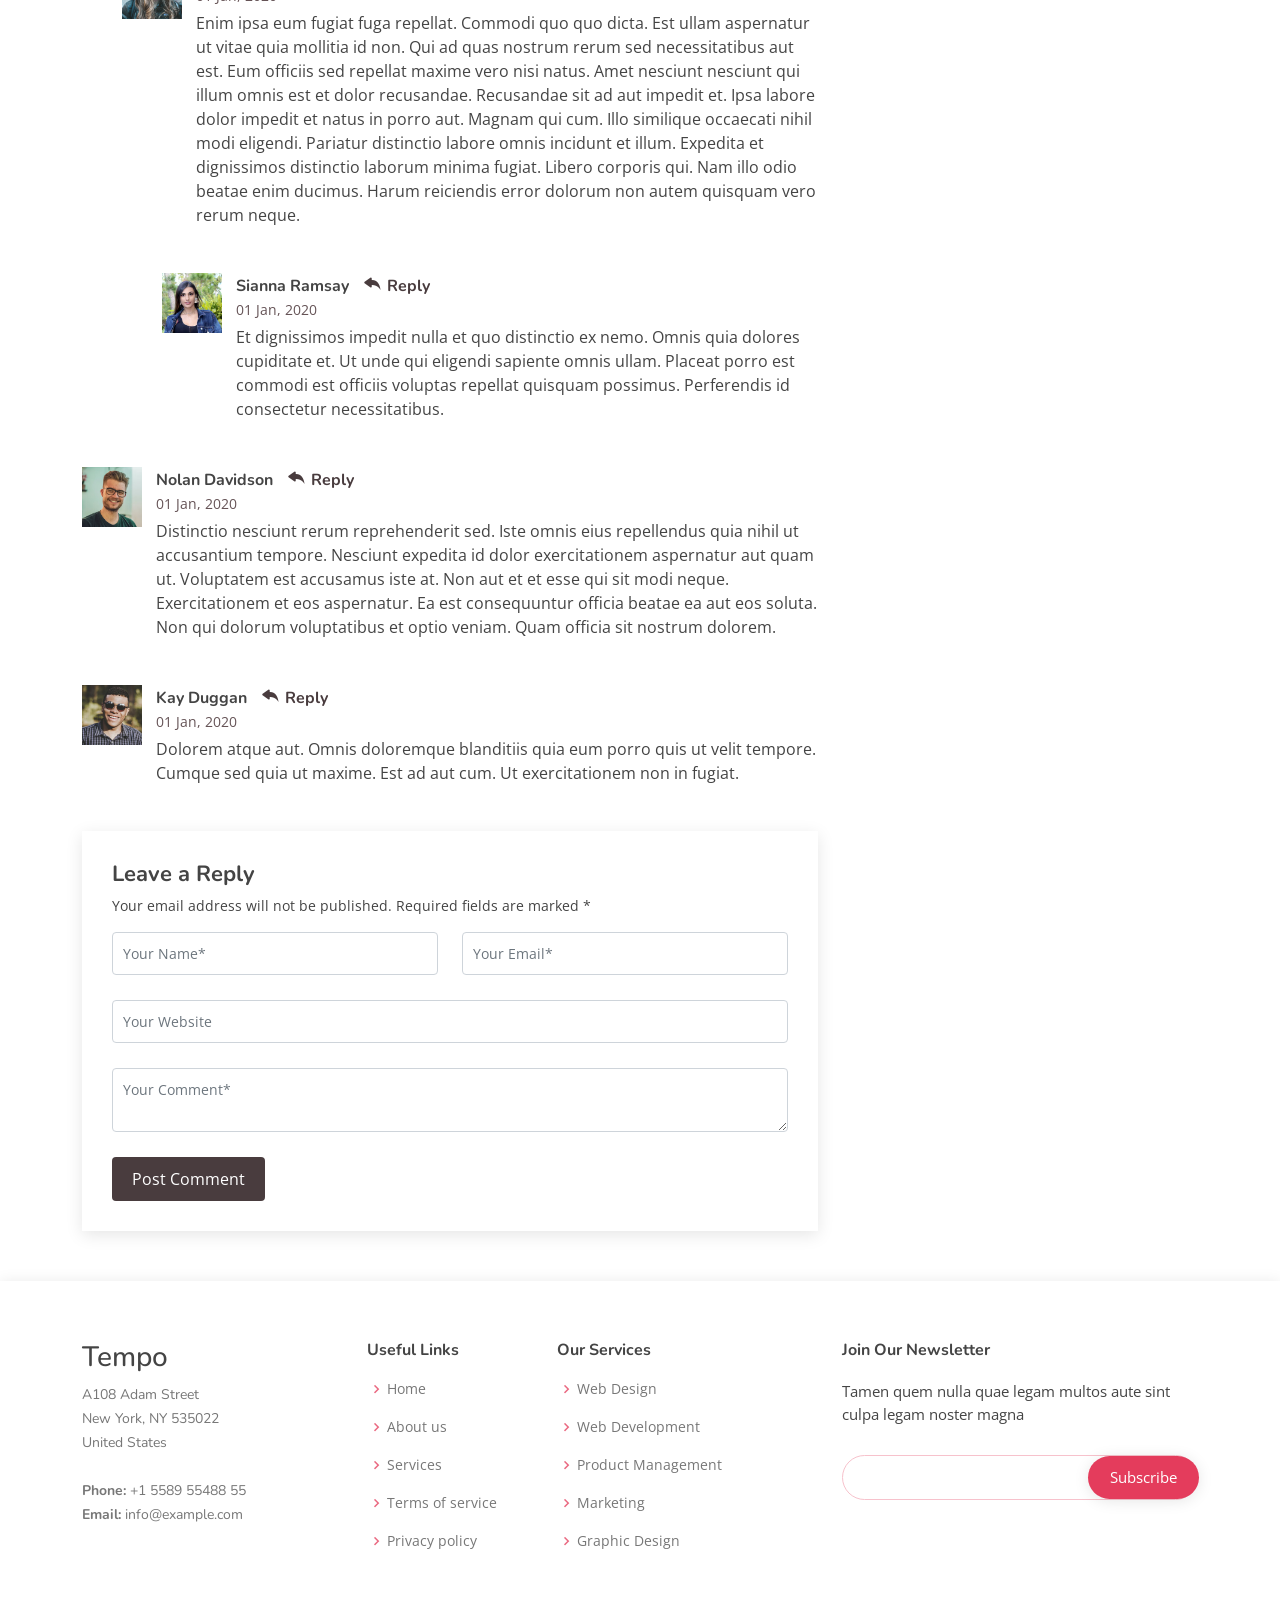
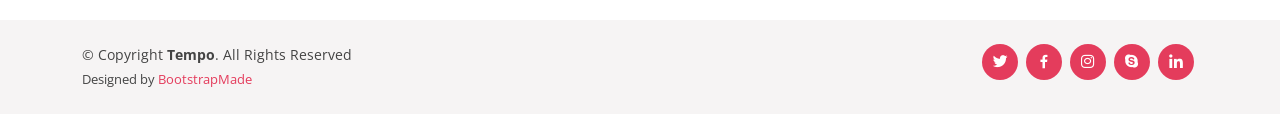
<file: projekuis/blog-single.html>
<!DOCTYPE html>
<html lang="en">

<head>
  <meta charset="utf-8">
  <meta content="width=device-width, initial-scale=1.0" name="viewport">

  <title>Blog Single - Tempo Bootstrap Template</title>
  <meta content="" name="description">
  <meta content="" name="keywords">

  <!-- Favicons -->
  <link href="assets/img/favicon.png" rel="icon">
  <link href="assets/img/apple-touch-icon.png" rel="apple-touch-icon">

  <!-- Google Fonts -->
  <link href="https://fonts.googleapis.com/css?family=Open+Sans:300,300i,400,400i,600,600i,700,700i|Nunito:300,300i,400,400i,600,600i,700,700i|Poppins:300,300i,400,400i,500,500i,600,600i,700,700i" rel="stylesheet">

  <!-- Vendor CSS Files -->
  <link href="assets/vendor/bootstrap/css/bootstrap.min.css" rel="stylesheet">
  <link href="assets/vendor/bootstrap-icons/bootstrap-icons.css" rel="stylesheet">
  <link href="assets/vendor/boxicons/css/boxicons.min.css" rel="stylesheet">
  <link href="assets/vendor/glightbox/css/glightbox.min.css" rel="stylesheet">
  <link href="assets/vendor/remixicon/remixicon.css" rel="stylesheet">
  <link href="assets/vendor/swiper/swiper-bundle.min.css" rel="stylesheet">

  <!-- Template Main CSS File -->
  <link href="assets/css/style.css" rel="stylesheet">

  <!-- =======================================================
  * Template Name: Tempo
  * Updated: Mar 10 2023 with Bootstrap v5.2.3
  * Template URL: https://bootstrapmade.com/tempo-free-onepage-bootstrap-theme/
  * Author: BootstrapMade.com
  * License: https://bootstrapmade.com/license/
  ======================================================== -->
</head>

<body>

  <!-- ======= Header ======= -->
  <header id="header" class="fixed-top header-inner-pages">
    <div class="container d-flex align-items-center justify-content-between">

      <h1 class="logo"><a href="index.html">Tempo</a></h1>
      <!-- Uncomment below if you prefer to use an image logo -->
      <!-- <a href="index.html" class="logo"><img src="assets/img/logo.png" alt="" class="img-fluid"></a>-->

      <nav id="navbar" class="navbar">
        <ul>
          <li><a class="nav-link scrollto " href="#hero">Home</a></li>
          <li><a class="nav-link scrollto" href="#about">About</a></li>
          <li><a class="nav-link scrollto" href="#services">Services</a></li>
          <li><a class="nav-link scrollto " href="#portfolio">Portfolio</a></li>
          <li><a class="nav-link scrollto" href="#team">Team</a></li>
          <li><a class="active" href="blog.html">Blog</a></li>
          <li class="dropdown"><a href="#"><span>Drop Down</span> <i class="bi bi-chevron-down"></i></a>
            <ul>
              <li><a href="#">Drop Down 1</a></li>
              <li class="dropdown"><a href="#"><span>Deep Drop Down</span> <i class="bi bi-chevron-right"></i></a>
                <ul>
                  <li><a href="#">Deep Drop Down 1</a></li>
                  <li><a href="#">Deep Drop Down 2</a></li>
                  <li><a href="#">Deep Drop Down 3</a></li>
                  <li><a href="#">Deep Drop Down 4</a></li>
                  <li><a href="#">Deep Drop Down 5</a></li>
                </ul>
              </li>
              <li><a href="#">Drop Down 2</a></li>
              <li><a href="#">Drop Down 3</a></li>
              <li><a href="#">Drop Down 4</a></li>
            </ul>
          </li>
          <li><a class="nav-link scrollto" href="#contact">Contact</a></li>
        </ul>
        <i class="bi bi-list mobile-nav-toggle"></i>
      </nav><!-- .navbar -->

    </div>
  </header><!-- End Header -->

  <main id="main">

    <!-- ======= Breadcrumbs ======= -->
    <section id="breadcrumbs" class="breadcrumbs">
      <div class="container">

        <ol>
          <li><a href="index.html">Home</a></li>
          <li><a href="blog.html">Blog</a></li>
          <li>Blog Single</li>
        </ol>
        <h2>Blog Single</h2>

      </div>
    </section><!-- End Breadcrumbs -->

    <!-- ======= Blog Single Section ======= -->
    <section id="blog" class="blog">
      <div class="container" data-aos="fade-up">

        <div class="row">

          <div class="col-lg-8 entries">

            <article class="entry entry-single">

              <div class="entry-img">
                <img src="assets/img/blog/blog-1.jpg" alt="" class="img-fluid">
              </div>

              <h2 class="entry-title">
                <a href="blog-single.html">Dolorum optio tempore voluptas dignissimos cumque fuga qui quibusdam quia</a>
              </h2>

              <div class="entry-meta">
                <ul>
                  <li class="d-flex align-items-center"><i class="bi bi-person"></i> <a href="blog-single.html">John Doe</a></li>
                  <li class="d-flex align-items-center"><i class="bi bi-clock"></i> <a href="blog-single.html"><time datetime="2020-01-01">Jan 1, 2020</time></a></li>
                  <li class="d-flex align-items-center"><i class="bi bi-chat-dots"></i> <a href="blog-single.html">12 Comments</a></li>
                </ul>
              </div>

              <div class="entry-content">
                <p>
                  Similique neque nam consequuntur ad non maxime aliquam quas. Quibusdam animi praesentium. Aliquam et laboriosam eius aut nostrum quidem aliquid dicta.
                  Et eveniet enim. Qui velit est ea dolorem doloremque deleniti aperiam unde soluta. Est cum et quod quos aut ut et sit sunt. Voluptate porro consequatur assumenda perferendis dolore.
                </p>

                <p>
                  Sit repellat hic cupiditate hic ut nemo. Quis nihil sunt non reiciendis. Sequi in accusamus harum vel aspernatur. Excepturi numquam nihil cumque odio. Et voluptate cupiditate.
                </p>

                <blockquote>
                  <p>
                    Et vero doloremque tempore voluptatem ratione vel aut. Deleniti sunt animi aut. Aut eos aliquam doloribus minus autem quos.
                  </p>
                </blockquote>

                <p>
                  Sed quo laboriosam qui architecto. Occaecati repellendus omnis dicta inventore tempore provident voluptas mollitia aliquid. Id repellendus quia. Asperiores nihil magni dicta est suscipit perspiciatis. Voluptate ex rerum assumenda dolores nihil quaerat.
                  Dolor porro tempora et quibusdam voluptas. Beatae aut at ad qui tempore corrupti velit quisquam rerum. Omnis dolorum exercitationem harum qui qui blanditiis neque.
                  Iusto autem itaque. Repudiandae hic quae aspernatur ea neque qui. Architecto voluptatem magni. Vel magnam quod et tempora deleniti error rerum nihil tempora.
                </p>

                <h3>Et quae iure vel ut odit alias.</h3>
                <p>
                  Officiis animi maxime nulla quo et harum eum quis a. Sit hic in qui quos fugit ut rerum atque. Optio provident dolores atque voluptatem rem excepturi molestiae qui. Voluptatem laborum omnis ullam quibusdam perspiciatis nulla nostrum. Voluptatum est libero eum nesciunt aliquid qui.
                  Quia et suscipit non sequi. Maxime sed odit. Beatae nesciunt nesciunt accusamus quia aut ratione aspernatur dolor. Sint harum eveniet dicta exercitationem minima. Exercitationem omnis asperiores natus aperiam dolor consequatur id ex sed. Quibusdam rerum dolores sint consequatur quidem ea.
                  Beatae minima sunt libero soluta sapiente in rem assumenda. Et qui odit voluptatem. Cum quibusdam voluptatem voluptatem accusamus mollitia aut atque aut.
                </p>
                <img src="assets/img/blog/blog-inside-post.jpg" class="img-fluid" alt="">

                <h3>Ut repellat blanditiis est dolore sunt dolorum quae.</h3>
                <p>
                  Rerum ea est assumenda pariatur quasi et quam. Facilis nam porro amet nostrum. In assumenda quia quae a id praesentium. Quos deleniti libero sed occaecati aut porro autem. Consectetur sed excepturi sint non placeat quia repellat incidunt labore. Autem facilis hic dolorum dolores vel.
                  Consectetur quasi id et optio praesentium aut asperiores eaque aut. Explicabo omnis quibusdam esse. Ex libero illum iusto totam et ut aut blanditiis. Veritatis numquam ut illum ut a quam vitae.
                </p>
                <p>
                  Alias quia non aliquid. Eos et ea velit. Voluptatem maxime enim omnis ipsa voluptas incidunt. Nulla sit eaque mollitia nisi asperiores est veniam.
                </p>

              </div>

              <div class="entry-footer">
                <i class="bi bi-folder"></i>
                <ul class="cats">
                  <li><a href="#">Business</a></li>
                </ul>

                <i class="bi bi-tags"></i>
                <ul class="tags">
                  <li><a href="#">Creative</a></li>
                  <li><a href="#">Tips</a></li>
                  <li><a href="#">Marketing</a></li>
                </ul>
              </div>

            </article><!-- End blog entry -->

            <div class="blog-author d-flex align-items-center">
              <img src="assets/img/blog/blog-author.jpg" class="rounded-circle float-left" alt="">
              <div>
                <h4>Jane Smith</h4>
                <div class="social-links">
                  <a href="https://twitters.com/#"><i class="bi bi-twitter"></i></a>
                  <a href="https://facebook.com/#"><i class="bi bi-facebook"></i></a>
                  <a href="https://instagram.com/#"><i class="biu bi-instagram"></i></a>
                </div>
                <p>
                  Itaque quidem optio quia voluptatibus dolorem dolor. Modi eum sed possimus accusantium. Quas repellat voluptatem officia numquam sint aspernatur voluptas. Esse et accusantium ut unde voluptas.
                </p>
              </div>
            </div><!-- End blog author bio -->

            <div class="blog-comments">

              <h4 class="comments-count">8 Comments</h4>

              <div id="comment-1" class="comment">
                <div class="d-flex">
                  <div class="comment-img"><img src="assets/img/blog/comments-1.jpg" alt=""></div>
                  <div>
                    <h5><a href="">Georgia Reader</a> <a href="#" class="reply"><i class="bi bi-reply-fill"></i> Reply</a></h5>
                    <time datetime="2020-01-01">01 Jan, 2020</time>
                    <p>
                      Et rerum totam nisi. Molestiae vel quam dolorum vel voluptatem et et. Est ad aut sapiente quis molestiae est qui cum soluta.
                      Vero aut rerum vel. Rerum quos laboriosam placeat ex qui. Sint qui facilis et.
                    </p>
                  </div>
                </div>
              </div><!-- End comment #1 -->

              <div id="comment-2" class="comment">
                <div class="d-flex">
                  <div class="comment-img"><img src="assets/img/blog/comments-2.jpg" alt=""></div>
                  <div>
                    <h5><a href="">Aron Alvarado</a> <a href="#" class="reply"><i class="bi bi-reply-fill"></i> Reply</a></h5>
                    <time datetime="2020-01-01">01 Jan, 2020</time>
                    <p>
                      Ipsam tempora sequi voluptatem quis sapiente non. Autem itaque eveniet saepe. Officiis illo ut beatae.
                    </p>
                  </div>
                </div>

                <div id="comment-reply-1" class="comment comment-reply">
                  <div class="d-flex">
                    <div class="comment-img"><img src="assets/img/blog/comments-3.jpg" alt=""></div>
                    <div>
                      <h5><a href="">Lynda Small</a> <a href="#" class="reply"><i class="bi bi-reply-fill"></i> Reply</a></h5>
                      <time datetime="2020-01-01">01 Jan, 2020</time>
                      <p>
                        Enim ipsa eum fugiat fuga repellat. Commodi quo quo dicta. Est ullam aspernatur ut vitae quia mollitia id non. Qui ad quas nostrum rerum sed necessitatibus aut est. Eum officiis sed repellat maxime vero nisi natus. Amet nesciunt nesciunt qui illum omnis est et dolor recusandae.

                        Recusandae sit ad aut impedit et. Ipsa labore dolor impedit et natus in porro aut. Magnam qui cum. Illo similique occaecati nihil modi eligendi. Pariatur distinctio labore omnis incidunt et illum. Expedita et dignissimos distinctio laborum minima fugiat.

                        Libero corporis qui. Nam illo odio beatae enim ducimus. Harum reiciendis error dolorum non autem quisquam vero rerum neque.
                      </p>
                    </div>
                  </div>

                  <div id="comment-reply-2" class="comment comment-reply">
                    <div class="d-flex">
                      <div class="comment-img"><img src="assets/img/blog/comments-4.jpg" alt=""></div>
                      <div>
                        <h5><a href="">Sianna Ramsay</a> <a href="#" class="reply"><i class="bi bi-reply-fill"></i> Reply</a></h5>
                        <time datetime="2020-01-01">01 Jan, 2020</time>
                        <p>
                          Et dignissimos impedit nulla et quo distinctio ex nemo. Omnis quia dolores cupiditate et. Ut unde qui eligendi sapiente omnis ullam. Placeat porro est commodi est officiis voluptas repellat quisquam possimus. Perferendis id consectetur necessitatibus.
                        </p>
                      </div>
                    </div>

                  </div><!-- End comment reply #2-->

                </div><!-- End comment reply #1-->

              </div><!-- End comment #2-->

              <div id="comment-3" class="comment">
                <div class="d-flex">
                  <div class="comment-img"><img src="assets/img/blog/comments-5.jpg" alt=""></div>
                  <div>
                    <h5><a href="">Nolan Davidson</a> <a href="#" class="reply"><i class="bi bi-reply-fill"></i> Reply</a></h5>
                    <time datetime="2020-01-01">01 Jan, 2020</time>
                    <p>
                      Distinctio nesciunt rerum reprehenderit sed. Iste omnis eius repellendus quia nihil ut accusantium tempore. Nesciunt expedita id dolor exercitationem aspernatur aut quam ut. Voluptatem est accusamus iste at.
                      Non aut et et esse qui sit modi neque. Exercitationem et eos aspernatur. Ea est consequuntur officia beatae ea aut eos soluta. Non qui dolorum voluptatibus et optio veniam. Quam officia sit nostrum dolorem.
                    </p>
                  </div>
                </div>

              </div><!-- End comment #3 -->

              <div id="comment-4" class="comment">
                <div class="d-flex">
                  <div class="comment-img"><img src="assets/img/blog/comments-6.jpg" alt=""></div>
                  <div>
                    <h5><a href="">Kay Duggan</a> <a href="#" class="reply"><i class="bi bi-reply-fill"></i> Reply</a></h5>
                    <time datetime="2020-01-01">01 Jan, 2020</time>
                    <p>
                      Dolorem atque aut. Omnis doloremque blanditiis quia eum porro quis ut velit tempore. Cumque sed quia ut maxime. Est ad aut cum. Ut exercitationem non in fugiat.
                    </p>
                  </div>
                </div>

              </div><!-- End comment #4 -->

              <div class="reply-form">
                <h4>Leave a Reply</h4>
                <p>Your email address will not be published. Required fields are marked * </p>
                <form action="">
                  <div class="row">
                    <div class="col-md-6 form-group">
                      <input name="name" type="text" class="form-control" placeholder="Your Name*">
                    </div>
                    <div class="col-md-6 form-group">
                      <input name="email" type="text" class="form-control" placeholder="Your Email*">
                    </div>
                  </div>
                  <div class="row">
                    <div class="col form-group">
                      <input name="website" type="text" class="form-control" placeholder="Your Website">
                    </div>
                  </div>
                  <div class="row">
                    <div class="col form-group">
                      <textarea name="comment" class="form-control" placeholder="Your Comment*"></textarea>
                    </div>
                  </div>
                  <button type="submit" class="btn btn-primary">Post Comment</button>

                </form>

              </div>

            </div><!-- End blog comments -->

          </div><!-- End blog entries list -->

          <div class="col-lg-4">

            <div class="sidebar">

              <h3 class="sidebar-title">Search</h3>
              <div class="sidebar-item search-form">
                <form action="">
                  <input type="text">
                  <button type="submit"><i class="bi bi-search"></i></button>
                </form>
              </div><!-- End sidebar search formn-->

              <h3 class="sidebar-title">Categories</h3>
              <div class="sidebar-item categories">
                <ul>
                  <li><a href="#">General <span>(25)</span></a></li>
                  <li><a href="#">Lifestyle <span>(12)</span></a></li>
                  <li><a href="#">Travel <span>(5)</span></a></li>
                  <li><a href="#">Design <span>(22)</span></a></li>
                  <li><a href="#">Creative <span>(8)</span></a></li>
                  <li><a href="#">Educaion <span>(14)</span></a></li>
                </ul>
              </div><!-- End sidebar categories-->

              <h3 class="sidebar-title">Recent Posts</h3>
              <div class="sidebar-item recent-posts">
                <div class="post-item clearfix">
                  <img src="assets/img/blog/blog-recent-1.jpg" alt="">
                  <h4><a href="blog-single.html">Nihil blanditiis at in nihil autem</a></h4>
                  <time datetime="2020-01-01">Jan 1, 2020</time>
                </div>

                <div class="post-item clearfix">
                  <img src="assets/img/blog/blog-recent-2.jpg" alt="">
                  <h4><a href="blog-single.html">Quidem autem et impedit</a></h4>
                  <time datetime="2020-01-01">Jan 1, 2020</time>
                </div>

                <div class="post-item clearfix">
                  <img src="assets/img/blog/blog-recent-3.jpg" alt="">
                  <h4><a href="blog-single.html">Id quia et et ut maxime similique occaecati ut</a></h4>
                  <time datetime="2020-01-01">Jan 1, 2020</time>
                </div>

                <div class="post-item clearfix">
                  <img src="assets/img/blog/blog-recent-4.jpg" alt="">
                  <h4><a href="blog-single.html">Laborum corporis quo dara net para</a></h4>
                  <time datetime="2020-01-01">Jan 1, 2020</time>
                </div>

                <div class="post-item clearfix">
                  <img src="assets/img/blog/blog-recent-5.jpg" alt="">
                  <h4><a href="blog-single.html">Et dolores corrupti quae illo quod dolor</a></h4>
                  <time datetime="2020-01-01">Jan 1, 2020</time>
                </div>

              </div><!-- End sidebar recent posts-->

              <h3 class="sidebar-title">Tags</h3>
              <div class="sidebar-item tags">
                <ul>
                  <li><a href="#">App</a></li>
                  <li><a href="#">IT</a></li>
                  <li><a href="#">Business</a></li>
                  <li><a href="#">Mac</a></li>
                  <li><a href="#">Design</a></li>
                  <li><a href="#">Office</a></li>
                  <li><a href="#">Creative</a></li>
                  <li><a href="#">Studio</a></li>
                  <li><a href="#">Smart</a></li>
                  <li><a href="#">Tips</a></li>
                  <li><a href="#">Marketing</a></li>
                </ul>
              </div><!-- End sidebar tags-->

            </div><!-- End sidebar -->

          </div><!-- End blog sidebar -->

        </div>

      </div>
    </section><!-- End Blog Single Section -->

  </main><!-- End #main -->

  <!-- ======= Footer ======= -->
  <footer id="footer">

    <div class="footer-top">
      <div class="container">
        <div class="row">

          <div class="col-lg-3 col-md-6 footer-contact">
            <h3>Tempo</h3>
            <p>
              A108 Adam Street <br>
              New York, NY 535022<br>
              United States <br><br>
              <strong>Phone:</strong> +1 5589 55488 55<br>
              <strong>Email:</strong> info@example.com<br>
            </p>
          </div>

          <div class="col-lg-2 col-md-6 footer-links">
            <h4>Useful Links</h4>
            <ul>
              <li><i class="bx bx-chevron-right"></i> <a href="#">Home</a></li>
              <li><i class="bx bx-chevron-right"></i> <a href="#">About us</a></li>
              <li><i class="bx bx-chevron-right"></i> <a href="#">Services</a></li>
              <li><i class="bx bx-chevron-right"></i> <a href="#">Terms of service</a></li>
              <li><i class="bx bx-chevron-right"></i> <a href="#">Privacy policy</a></li>
            </ul>
          </div>

          <div class="col-lg-3 col-md-6 footer-links">
            <h4>Our Services</h4>
            <ul>
              <li><i class="bx bx-chevron-right"></i> <a href="#">Web Design</a></li>
              <li><i class="bx bx-chevron-right"></i> <a href="#">Web Development</a></li>
              <li><i class="bx bx-chevron-right"></i> <a href="#">Product Management</a></li>
              <li><i class="bx bx-chevron-right"></i> <a href="#">Marketing</a></li>
              <li><i class="bx bx-chevron-right"></i> <a href="#">Graphic Design</a></li>
            </ul>
          </div>

          <div class="col-lg-4 col-md-6 footer-newsletter">
            <h4>Join Our Newsletter</h4>
            <p>Tamen quem nulla quae legam multos aute sint culpa legam noster magna</p>
            <form action="" method="post">
              <input type="email" name="email"><input type="submit" value="Subscribe">
            </form>
          </div>

        </div>
      </div>
    </div>

    <div class="container d-md-flex py-4">

      <div class="me-md-auto text-center text-md-start">
        <div class="copyright">
          &copy; Copyright <strong><span>Tempo</span></strong>. All Rights Reserved
        </div>
        <div class="credits">
          <!-- All the links in the footer should remain intact. -->
          <!-- You can delete the links only if you purchased the pro version. -->
          <!-- Licensing information: https://bootstrapmade.com/license/ -->
          <!-- Purchase the pro version with working PHP/AJAX contact form: https://bootstrapmade.com/tempo-free-onepage-bootstrap-theme/ -->
          Designed by <a href="https://bootstrapmade.com/">BootstrapMade</a>
        </div>
      </div>
      <div class="social-links text-center text-md-right pt-3 pt-md-0">
        <a href="#" class="twitter"><i class="bx bxl-twitter"></i></a>
        <a href="#" class="facebook"><i class="bx bxl-facebook"></i></a>
        <a href="#" class="instagram"><i class="bx bxl-instagram"></i></a>
        <a href="#" class="google-plus"><i class="bx bxl-skype"></i></a>
        <a href="#" class="linkedin"><i class="bx bxl-linkedin"></i></a>
      </div>
    </div>
  </footer><!-- End Footer -->

  <a href="#" class="back-to-top d-flex align-items-center justify-content-center"><i class="bi bi-arrow-up-short"></i></a>

  <!-- Vendor JS Files -->
  <script src="assets/vendor/bootstrap/js/bootstrap.bundle.min.js"></script>
  <script src="assets/vendor/glightbox/js/glightbox.min.js"></script>
  <script src="assets/vendor/isotope-layout/isotope.pkgd.min.js"></script>
  <script src="assets/vendor/swiper/swiper-bundle.min.js"></script>
  <script src="assets/vendor/php-email-form/validate.js"></script>

  <!-- Template Main JS File -->
  <script src="assets/js/main.js"></script>

</body>

</html>
</file>
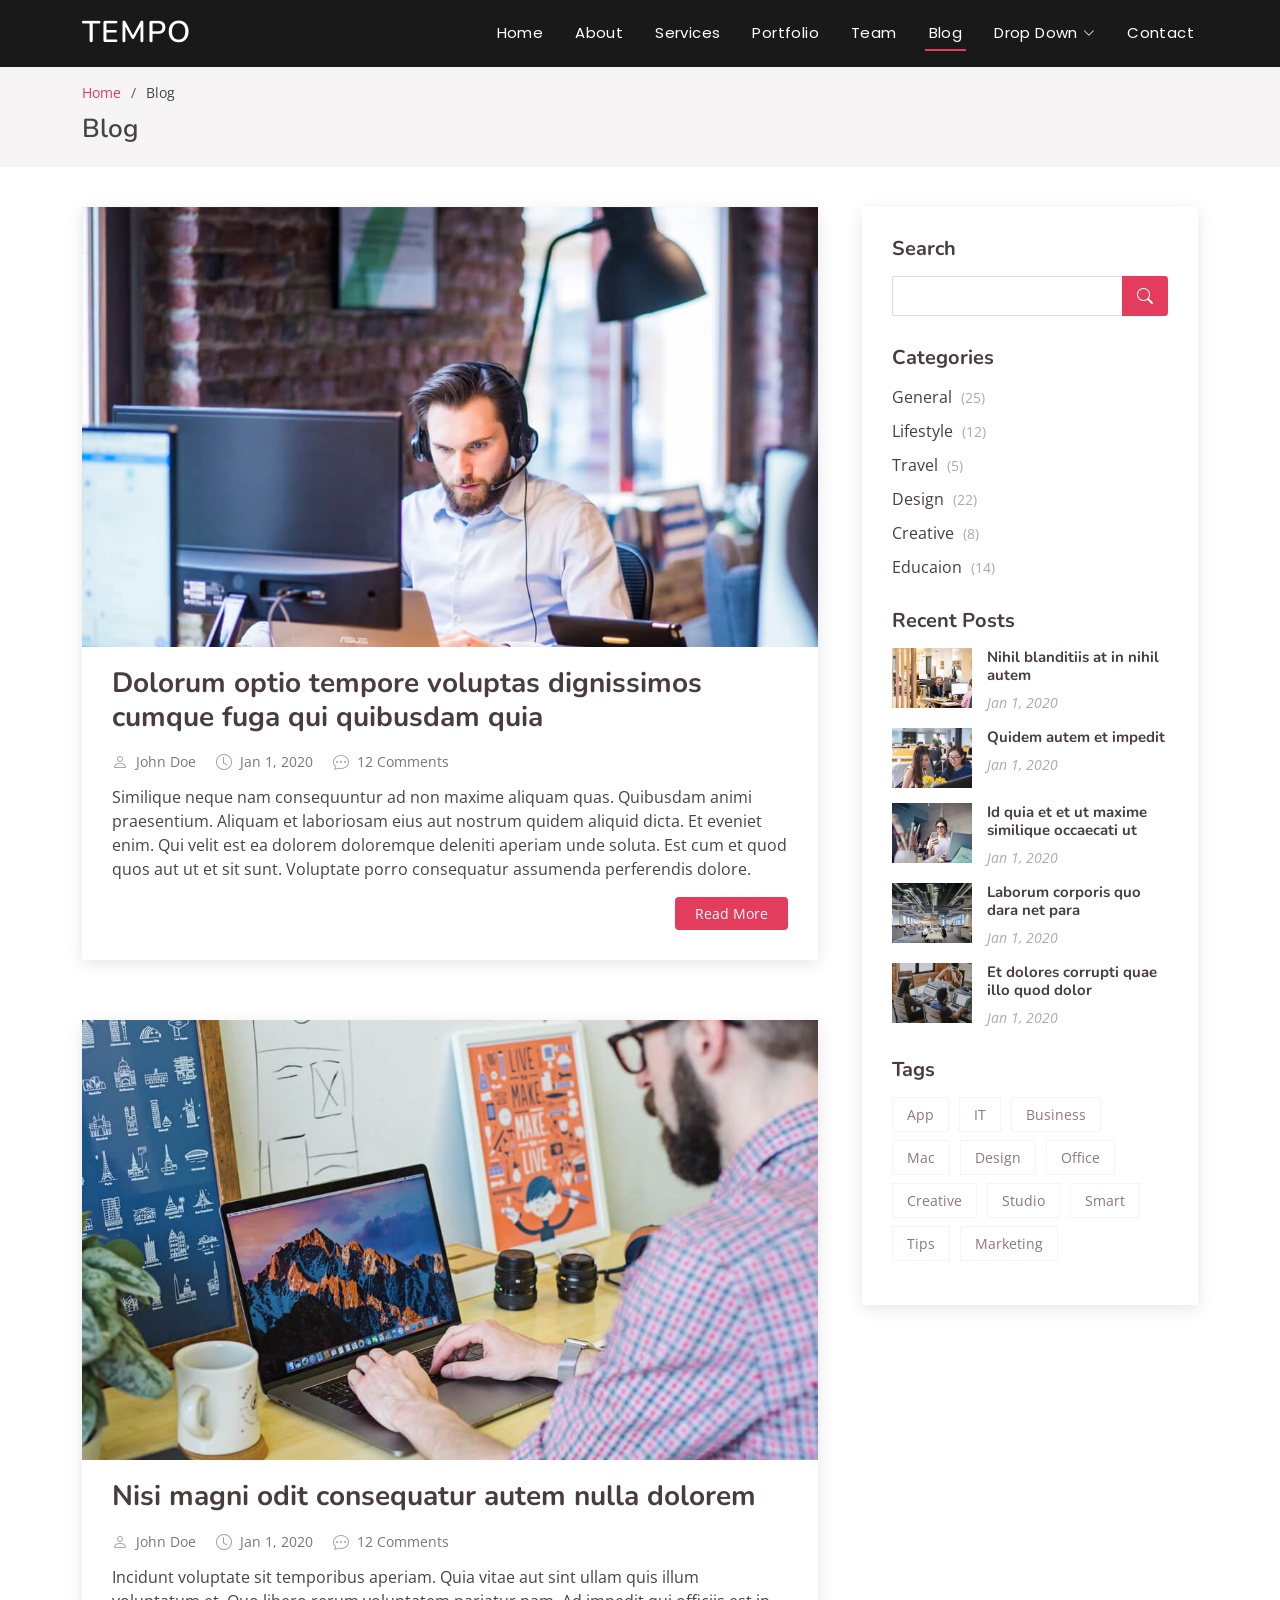
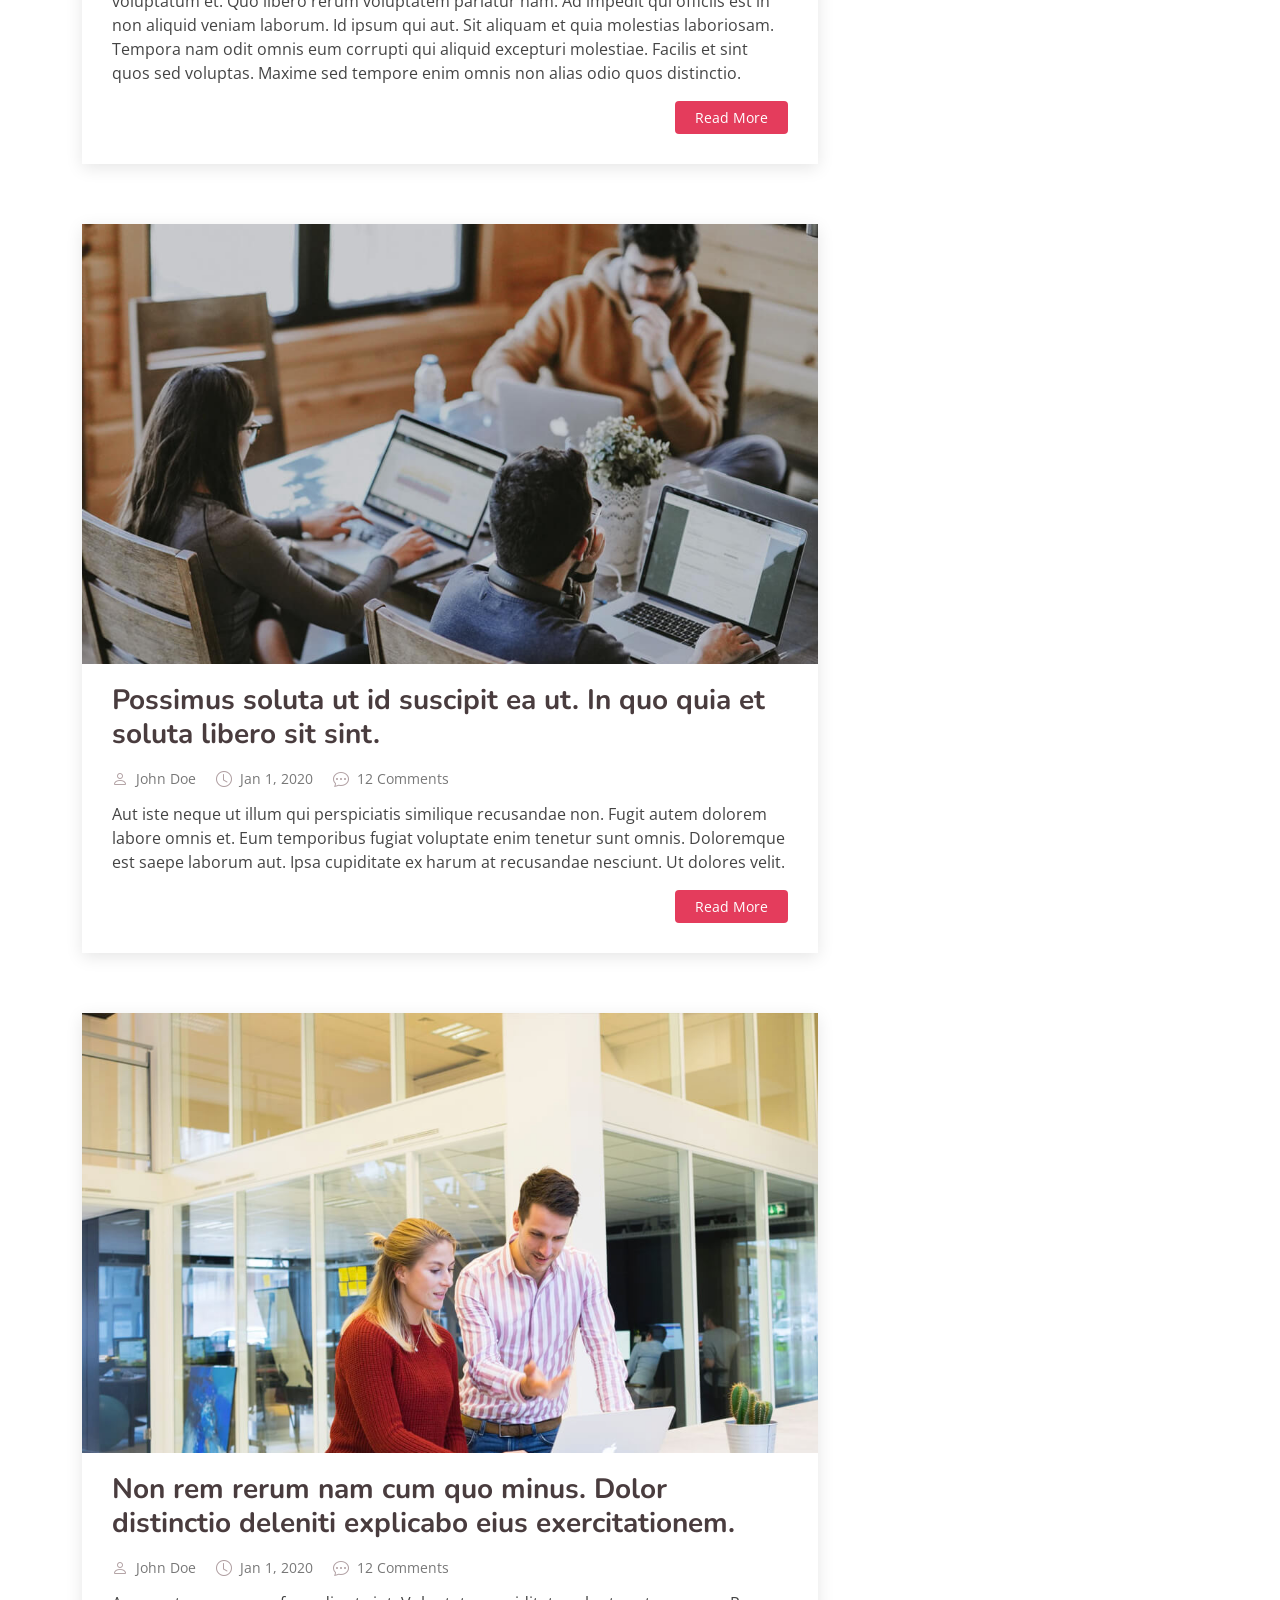
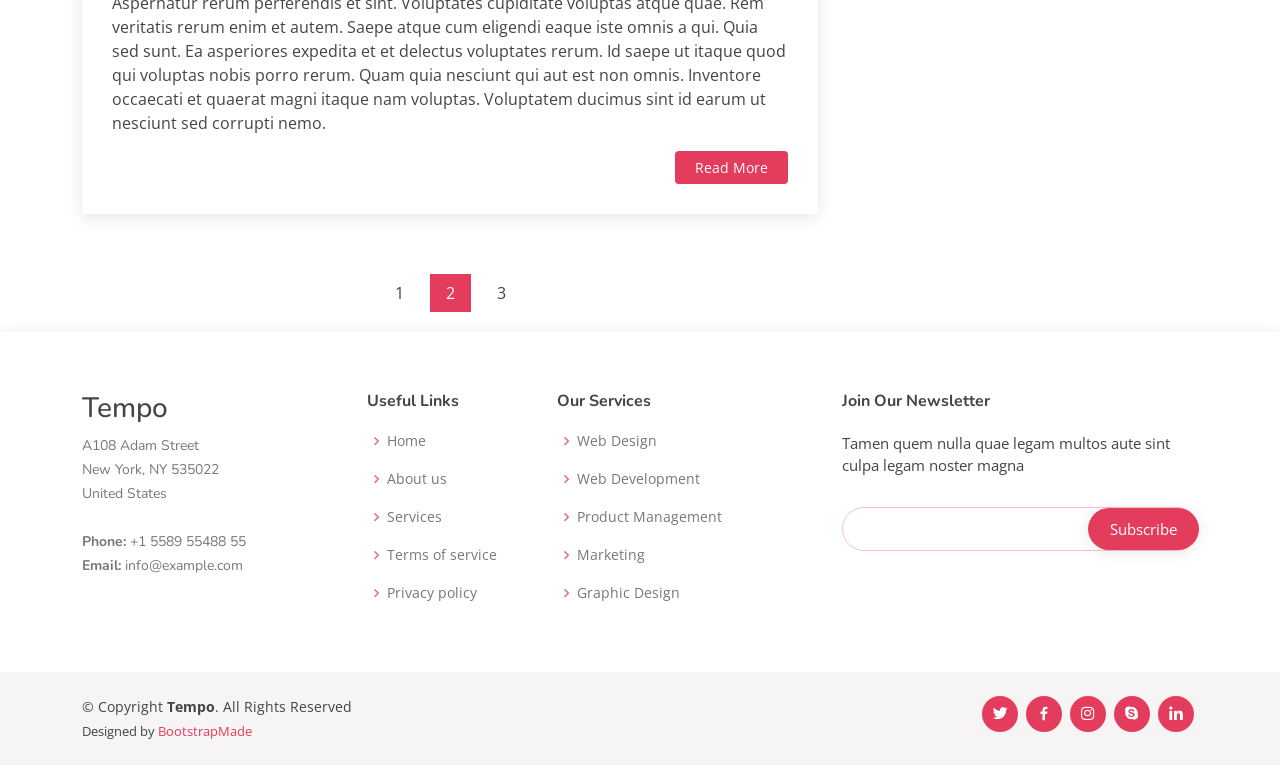
<file: projekuis/blog.html>
<!DOCTYPE html>
<html lang="en">

<head>
  <meta charset="utf-8">
  <meta content="width=device-width, initial-scale=1.0" name="viewport">

  <title>Blog - Tempo Bootstrap Template</title>
  <meta content="" name="description">
  <meta content="" name="keywords">

  <!-- Favicons -->
  <link href="assets/img/favicon.png" rel="icon">
  <link href="assets/img/apple-touch-icon.png" rel="apple-touch-icon">

  <!-- Google Fonts -->
  <link href="https://fonts.googleapis.com/css?family=Open+Sans:300,300i,400,400i,600,600i,700,700i|Nunito:300,300i,400,400i,600,600i,700,700i|Poppins:300,300i,400,400i,500,500i,600,600i,700,700i" rel="stylesheet">

  <!-- Vendor CSS Files -->
  <link href="assets/vendor/bootstrap/css/bootstrap.min.css" rel="stylesheet">
  <link href="assets/vendor/bootstrap-icons/bootstrap-icons.css" rel="stylesheet">
  <link href="assets/vendor/boxicons/css/boxicons.min.css" rel="stylesheet">
  <link href="assets/vendor/glightbox/css/glightbox.min.css" rel="stylesheet">
  <link href="assets/vendor/remixicon/remixicon.css" rel="stylesheet">
  <link href="assets/vendor/swiper/swiper-bundle.min.css" rel="stylesheet">

  <!-- Template Main CSS File -->
  <link href="assets/css/style.css" rel="stylesheet">

  <!-- =======================================================
  * Template Name: Tempo
  * Updated: Mar 10 2023 with Bootstrap v5.2.3
  * Template URL: https://bootstrapmade.com/tempo-free-onepage-bootstrap-theme/
  * Author: BootstrapMade.com
  * License: https://bootstrapmade.com/license/
  ======================================================== -->
</head>

<body>

  <!-- ======= Header ======= -->
  <header id="header" class="fixed-top header-inner-pages">
    <div class="container d-flex align-items-center justify-content-between">

      <h1 class="logo"><a href="index.html">Tempo</a></h1>
      <!-- Uncomment below if you prefer to use an image logo -->
      <!-- <a href="index.html" class="logo"><img src="assets/img/logo.png" alt="" class="img-fluid"></a>-->

      <nav id="navbar" class="navbar">
        <ul>
          <li><a class="nav-link scrollto " href="#hero">Home</a></li>
          <li><a class="nav-link scrollto" href="#about">About</a></li>
          <li><a class="nav-link scrollto" href="#services">Services</a></li>
          <li><a class="nav-link scrollto " href="#portfolio">Portfolio</a></li>
          <li><a class="nav-link scrollto" href="#team">Team</a></li>
          <li><a class="active" href="blog.html">Blog</a></li>
          <li class="dropdown"><a href="#"><span>Drop Down</span> <i class="bi bi-chevron-down"></i></a>
            <ul>
              <li><a href="#">Drop Down 1</a></li>
              <li class="dropdown"><a href="#"><span>Deep Drop Down</span> <i class="bi bi-chevron-right"></i></a>
                <ul>
                  <li><a href="#">Deep Drop Down 1</a></li>
                  <li><a href="#">Deep Drop Down 2</a></li>
                  <li><a href="#">Deep Drop Down 3</a></li>
                  <li><a href="#">Deep Drop Down 4</a></li>
                  <li><a href="#">Deep Drop Down 5</a></li>
                </ul>
              </li>
              <li><a href="#">Drop Down 2</a></li>
              <li><a href="#">Drop Down 3</a></li>
              <li><a href="#">Drop Down 4</a></li>
            </ul>
          </li>
          <li><a class="nav-link scrollto" href="#contact">Contact</a></li>
        </ul>
        <i class="bi bi-list mobile-nav-toggle"></i>
      </nav><!-- .navbar -->

    </div>
  </header><!-- End Header -->

  <main id="main">

    <!-- ======= Breadcrumbs ======= -->
    <section id="breadcrumbs" class="breadcrumbs">
      <div class="container">

        <ol>
          <li><a href="index.html">Home</a></li>
          <li>Blog</li>
        </ol>
        <h2>Blog</h2>

      </div>
    </section><!-- End Breadcrumbs -->

    <!-- ======= Blog Section ======= -->
    <section id="blog" class="blog">
      <div class="container" data-aos="fade-up">

        <div class="row">

          <div class="col-lg-8 entries">

            <article class="entry">

              <div class="entry-img">
                <img src="assets/img/blog/blog-1.jpg" alt="" class="img-fluid">
              </div>

              <h2 class="entry-title">
                <a href="blog-single.html">Dolorum optio tempore voluptas dignissimos cumque fuga qui quibusdam quia</a>
              </h2>

              <div class="entry-meta">
                <ul>
                  <li class="d-flex align-items-center"><i class="bi bi-person"></i> <a href="blog-single.html">John Doe</a></li>
                  <li class="d-flex align-items-center"><i class="bi bi-clock"></i> <a href="blog-single.html"><time datetime="2020-01-01">Jan 1, 2020</time></a></li>
                  <li class="d-flex align-items-center"><i class="bi bi-chat-dots"></i> <a href="blog-single.html">12 Comments</a></li>
                </ul>
              </div>

              <div class="entry-content">
                <p>
                  Similique neque nam consequuntur ad non maxime aliquam quas. Quibusdam animi praesentium. Aliquam et laboriosam eius aut nostrum quidem aliquid dicta.
                  Et eveniet enim. Qui velit est ea dolorem doloremque deleniti aperiam unde soluta. Est cum et quod quos aut ut et sit sunt. Voluptate porro consequatur assumenda perferendis dolore.
                </p>
                <div class="read-more">
                  <a href="blog-single.html">Read More</a>
                </div>
              </div>

            </article><!-- End blog entry -->

            <article class="entry">

              <div class="entry-img">
                <img src="assets/img/blog/blog-2.jpg" alt="" class="img-fluid">
              </div>

              <h2 class="entry-title">
                <a href="blog-single.html">Nisi magni odit consequatur autem nulla dolorem</a>
              </h2>

              <div class="entry-meta">
                <ul>
                  <li class="d-flex align-items-center"><i class="bi bi-person"></i> <a href="blog-single.html">John Doe</a></li>
                  <li class="d-flex align-items-center"><i class="bi bi-clock"></i> <a href="blog-single.html"><time datetime="2020-01-01">Jan 1, 2020</time></a></li>
                  <li class="d-flex align-items-center"><i class="bi bi-chat-dots"></i> <a href="blog-single.html">12 Comments</a></li>
                </ul>
              </div>

              <div class="entry-content">
                <p>
                  Incidunt voluptate sit temporibus aperiam. Quia vitae aut sint ullam quis illum voluptatum et. Quo libero rerum voluptatem pariatur nam.
                  Ad impedit qui officiis est in non aliquid veniam laborum. Id ipsum qui aut. Sit aliquam et quia molestias laboriosam. Tempora nam odit omnis eum corrupti qui aliquid excepturi molestiae. Facilis et sint quos sed voluptas. Maxime sed tempore enim omnis non alias odio quos distinctio.
                </p>
                <div class="read-more">
                  <a href="blog-single.html">Read More</a>
                </div>
              </div>

            </article><!-- End blog entry -->

            <article class="entry">

              <div class="entry-img">
                <img src="assets/img/blog/blog-3.jpg" alt="" class="img-fluid">
              </div>

              <h2 class="entry-title">
                <a href="blog-single.html">Possimus soluta ut id suscipit ea ut. In quo quia et soluta libero sit sint.</a>
              </h2>

              <div class="entry-meta">
                <ul>
                  <li class="d-flex align-items-center"><i class="bi bi-person"></i> <a href="blog-single.html">John Doe</a></li>
                  <li class="d-flex align-items-center"><i class="bi bi-clock"></i> <a href="blog-single.html"><time datetime="2020-01-01">Jan 1, 2020</time></a></li>
                  <li class="d-flex align-items-center"><i class="bi bi-chat-dots"></i> <a href="blog-single.html">12 Comments</a></li>
                </ul>
              </div>

              <div class="entry-content">
                <p>
                  Aut iste neque ut illum qui perspiciatis similique recusandae non. Fugit autem dolorem labore omnis et. Eum temporibus fugiat voluptate enim tenetur sunt omnis.
                  Doloremque est saepe laborum aut. Ipsa cupiditate ex harum at recusandae nesciunt. Ut dolores velit.
                </p>
                <div class="read-more">
                  <a href="blog-single.html">Read More</a>
                </div>
              </div>

            </article><!-- End blog entry -->

            <article class="entry">

              <div class="entry-img">
                <img src="assets/img/blog/blog-4.jpg" alt="" class="img-fluid">
              </div>

              <h2 class="entry-title">
                <a href="blog-single.html">Non rem rerum nam cum quo minus. Dolor distinctio deleniti explicabo eius exercitationem.</a>
              </h2>

              <div class="entry-meta">
                <ul>
                  <li class="d-flex align-items-center"><i class="bi bi-person"></i> <a href="blog-single.html">John Doe</a></li>
                  <li class="d-flex align-items-center"><i class="bi bi-clock"></i> <a href="blog-single.html"><time datetime="2020-01-01">Jan 1, 2020</time></a></li>
                  <li class="d-flex align-items-center"><i class="bi bi-chat-dots"></i> <a href="blog-single.html">12 Comments</a></li>
                </ul>
              </div>

              <div class="entry-content">
                <p>
                  Aspernatur rerum perferendis et sint. Voluptates cupiditate voluptas atque quae. Rem veritatis rerum enim et autem. Saepe atque cum eligendi eaque iste omnis a qui.
                  Quia sed sunt. Ea asperiores expedita et et delectus voluptates rerum. Id saepe ut itaque quod qui voluptas nobis porro rerum. Quam quia nesciunt qui aut est non omnis. Inventore occaecati et quaerat magni itaque nam voluptas. Voluptatem ducimus sint id earum ut nesciunt sed corrupti nemo.
                </p>
                <div class="read-more">
                  <a href="blog-single.html">Read More</a>
                </div>
              </div>

            </article><!-- End blog entry -->

            <div class="blog-pagination">
              <ul class="justify-content-center">
                <li><a href="#">1</a></li>
                <li class="active"><a href="#">2</a></li>
                <li><a href="#">3</a></li>
              </ul>
            </div>

          </div><!-- End blog entries list -->

          <div class="col-lg-4">

            <div class="sidebar">

              <h3 class="sidebar-title">Search</h3>
              <div class="sidebar-item search-form">
                <form action="">
                  <input type="text">
                  <button type="submit"><i class="bi bi-search"></i></button>
                </form>
              </div><!-- End sidebar search formn-->

              <h3 class="sidebar-title">Categories</h3>
              <div class="sidebar-item categories">
                <ul>
                  <li><a href="#">General <span>(25)</span></a></li>
                  <li><a href="#">Lifestyle <span>(12)</span></a></li>
                  <li><a href="#">Travel <span>(5)</span></a></li>
                  <li><a href="#">Design <span>(22)</span></a></li>
                  <li><a href="#">Creative <span>(8)</span></a></li>
                  <li><a href="#">Educaion <span>(14)</span></a></li>
                </ul>
              </div><!-- End sidebar categories-->

              <h3 class="sidebar-title">Recent Posts</h3>
              <div class="sidebar-item recent-posts">
                <div class="post-item clearfix">
                  <img src="assets/img/blog/blog-recent-1.jpg" alt="">
                  <h4><a href="blog-single.html">Nihil blanditiis at in nihil autem</a></h4>
                  <time datetime="2020-01-01">Jan 1, 2020</time>
                </div>

                <div class="post-item clearfix">
                  <img src="assets/img/blog/blog-recent-2.jpg" alt="">
                  <h4><a href="blog-single.html">Quidem autem et impedit</a></h4>
                  <time datetime="2020-01-01">Jan 1, 2020</time>
                </div>

                <div class="post-item clearfix">
                  <img src="assets/img/blog/blog-recent-3.jpg" alt="">
                  <h4><a href="blog-single.html">Id quia et et ut maxime similique occaecati ut</a></h4>
                  <time datetime="2020-01-01">Jan 1, 2020</time>
                </div>

                <div class="post-item clearfix">
                  <img src="assets/img/blog/blog-recent-4.jpg" alt="">
                  <h4><a href="blog-single.html">Laborum corporis quo dara net para</a></h4>
                  <time datetime="2020-01-01">Jan 1, 2020</time>
                </div>

                <div class="post-item clearfix">
                  <img src="assets/img/blog/blog-recent-5.jpg" alt="">
                  <h4><a href="blog-single.html">Et dolores corrupti quae illo quod dolor</a></h4>
                  <time datetime="2020-01-01">Jan 1, 2020</time>
                </div>

              </div><!-- End sidebar recent posts-->

              <h3 class="sidebar-title">Tags</h3>
              <div class="sidebar-item tags">
                <ul>
                  <li><a href="#">App</a></li>
                  <li><a href="#">IT</a></li>
                  <li><a href="#">Business</a></li>
                  <li><a href="#">Mac</a></li>
                  <li><a href="#">Design</a></li>
                  <li><a href="#">Office</a></li>
                  <li><a href="#">Creative</a></li>
                  <li><a href="#">Studio</a></li>
                  <li><a href="#">Smart</a></li>
                  <li><a href="#">Tips</a></li>
                  <li><a href="#">Marketing</a></li>
                </ul>
              </div><!-- End sidebar tags-->

            </div><!-- End sidebar -->

          </div><!-- End blog sidebar -->

        </div>

      </div>
    </section><!-- End Blog Section -->

  </main><!-- End #main -->

  <!-- ======= Footer ======= -->
  <footer id="footer">

    <div class="footer-top">
      <div class="container">
        <div class="row">

          <div class="col-lg-3 col-md-6 footer-contact">
            <h3>Tempo</h3>
            <p>
              A108 Adam Street <br>
              New York, NY 535022<br>
              United States <br><br>
              <strong>Phone:</strong> +1 5589 55488 55<br>
              <strong>Email:</strong> info@example.com<br>
            </p>
          </div>

          <div class="col-lg-2 col-md-6 footer-links">
            <h4>Useful Links</h4>
            <ul>
              <li><i class="bx bx-chevron-right"></i> <a href="#">Home</a></li>
              <li><i class="bx bx-chevron-right"></i> <a href="#">About us</a></li>
              <li><i class="bx bx-chevron-right"></i> <a href="#">Services</a></li>
              <li><i class="bx bx-chevron-right"></i> <a href="#">Terms of service</a></li>
              <li><i class="bx bx-chevron-right"></i> <a href="#">Privacy policy</a></li>
            </ul>
          </div>

          <div class="col-lg-3 col-md-6 footer-links">
            <h4>Our Services</h4>
            <ul>
              <li><i class="bx bx-chevron-right"></i> <a href="#">Web Design</a></li>
              <li><i class="bx bx-chevron-right"></i> <a href="#">Web Development</a></li>
              <li><i class="bx bx-chevron-right"></i> <a href="#">Product Management</a></li>
              <li><i class="bx bx-chevron-right"></i> <a href="#">Marketing</a></li>
              <li><i class="bx bx-chevron-right"></i> <a href="#">Graphic Design</a></li>
            </ul>
          </div>

          <div class="col-lg-4 col-md-6 footer-newsletter">
            <h4>Join Our Newsletter</h4>
            <p>Tamen quem nulla quae legam multos aute sint culpa legam noster magna</p>
            <form action="" method="post">
              <input type="email" name="email"><input type="submit" value="Subscribe">
            </form>
          </div>

        </div>
      </div>
    </div>

    <div class="container d-md-flex py-4">

      <div class="me-md-auto text-center text-md-start">
        <div class="copyright">
          &copy; Copyright <strong><span>Tempo</span></strong>. All Rights Reserved
        </div>
        <div class="credits">
          <!-- All the links in the footer should remain intact. -->
          <!-- You can delete the links only if you purchased the pro version. -->
          <!-- Licensing information: https://bootstrapmade.com/license/ -->
          <!-- Purchase the pro version with working PHP/AJAX contact form: https://bootstrapmade.com/tempo-free-onepage-bootstrap-theme/ -->
          Designed by <a href="https://bootstrapmade.com/">BootstrapMade</a>
        </div>
      </div>
      <div class="social-links text-center text-md-right pt-3 pt-md-0">
        <a href="#" class="twitter"><i class="bx bxl-twitter"></i></a>
        <a href="#" class="facebook"><i class="bx bxl-facebook"></i></a>
        <a href="#" class="instagram"><i class="bx bxl-instagram"></i></a>
        <a href="#" class="google-plus"><i class="bx bxl-skype"></i></a>
        <a href="#" class="linkedin"><i class="bx bxl-linkedin"></i></a>
      </div>
    </div>
  </footer><!-- End Footer -->

  <a href="#" class="back-to-top d-flex align-items-center justify-content-center"><i class="bi bi-arrow-up-short"></i></a>

  <!-- Vendor JS Files -->
  <script src="assets/vendor/bootstrap/js/bootstrap.bundle.min.js"></script>
  <script src="assets/vendor/glightbox/js/glightbox.min.js"></script>
  <script src="assets/vendor/isotope-layout/isotope.pkgd.min.js"></script>
  <script src="assets/vendor/swiper/swiper-bundle.min.js"></script>
  <script src="assets/vendor/php-email-form/validate.js"></script>

  <!-- Template Main JS File -->
  <script src="assets/js/main.js"></script>

</body>

</html>
</file>
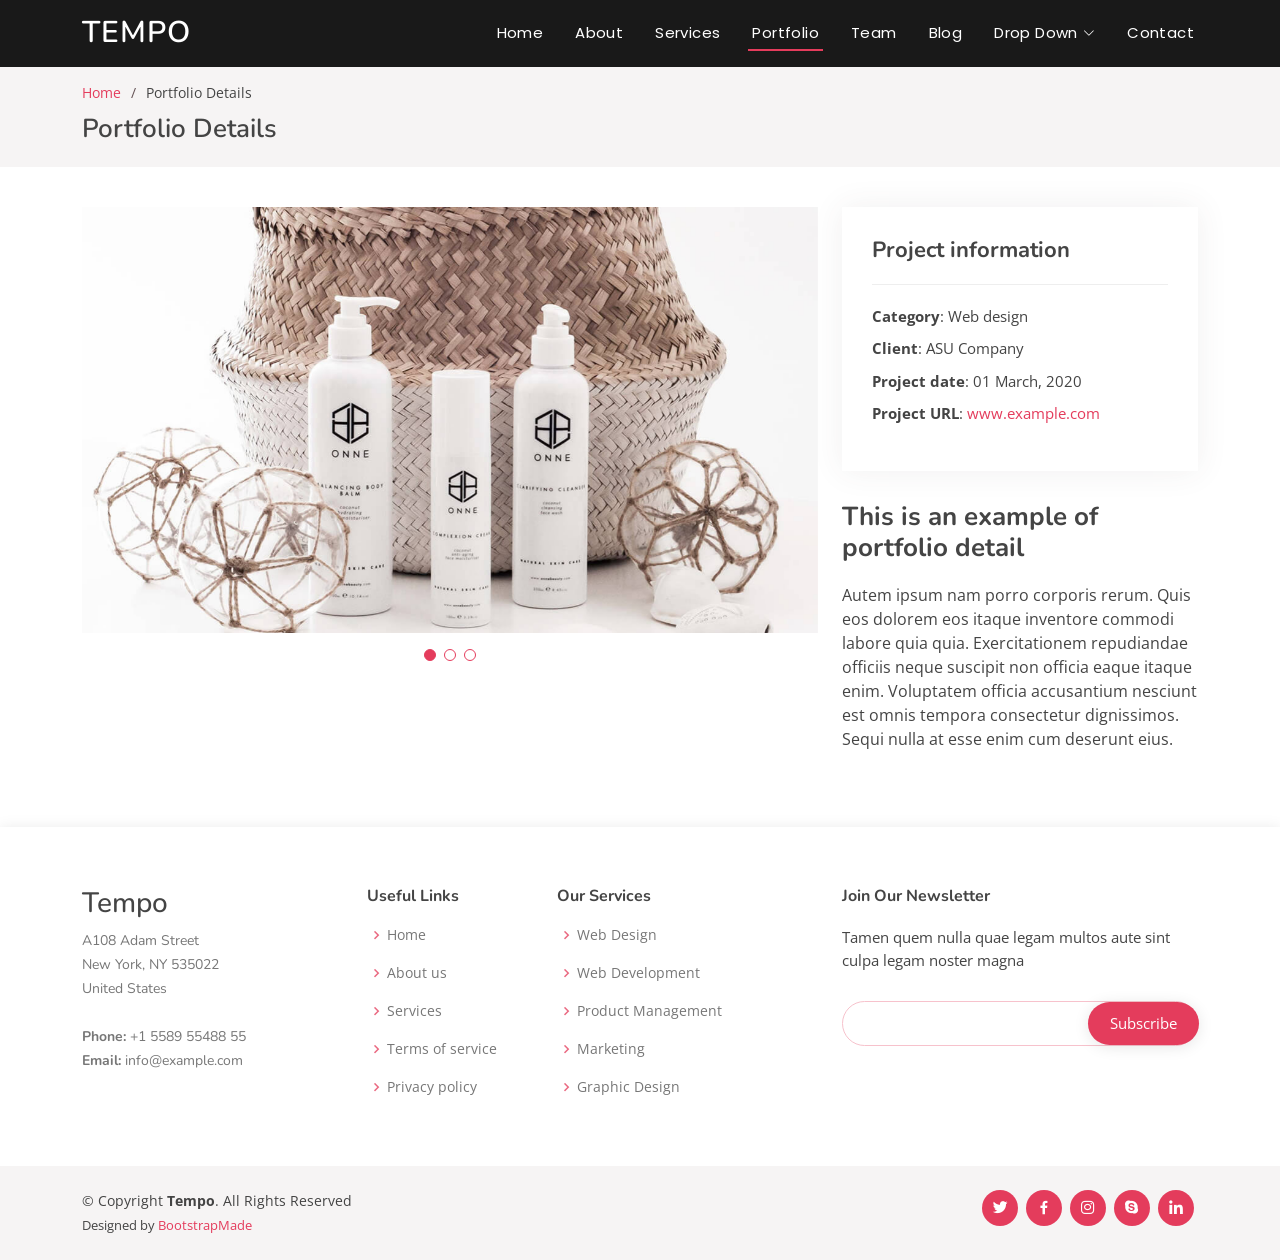
<file: projekuis/portfolio-details.html>
<!DOCTYPE html>
<html lang="en">

<head>
  <meta charset="utf-8">
  <meta content="width=device-width, initial-scale=1.0" name="viewport">

  <title>Portfolio Details - Tempo Bootstrap Template</title>
  <meta content="" name="description">
  <meta content="" name="keywords">

  <!-- Favicons -->
  <link href="assets/img/favicon.png" rel="icon">
  <link href="assets/img/apple-touch-icon.png" rel="apple-touch-icon">

  <!-- Google Fonts -->
  <link href="https://fonts.googleapis.com/css?family=Open+Sans:300,300i,400,400i,600,600i,700,700i|Nunito:300,300i,400,400i,600,600i,700,700i|Poppins:300,300i,400,400i,500,500i,600,600i,700,700i" rel="stylesheet">

  <!-- Vendor CSS Files -->
  <link href="assets/vendor/bootstrap/css/bootstrap.min.css" rel="stylesheet">
  <link href="assets/vendor/bootstrap-icons/bootstrap-icons.css" rel="stylesheet">
  <link href="assets/vendor/boxicons/css/boxicons.min.css" rel="stylesheet">
  <link href="assets/vendor/glightbox/css/glightbox.min.css" rel="stylesheet">
  <link href="assets/vendor/remixicon/remixicon.css" rel="stylesheet">
  <link href="assets/vendor/swiper/swiper-bundle.min.css" rel="stylesheet">

  <!-- Template Main CSS File -->
  <link href="assets/css/style.css" rel="stylesheet">

  <!-- =======================================================
  * Template Name: Tempo
  * Updated: Mar 10 2023 with Bootstrap v5.2.3
  * Template URL: https://bootstrapmade.com/tempo-free-onepage-bootstrap-theme/
  * Author: BootstrapMade.com
  * License: https://bootstrapmade.com/license/
  ======================================================== -->
</head>

<body>

  <!-- ======= Header ======= -->
  <header id="header" class="fixed-top header-inner-pages">
    <div class="container d-flex align-items-center justify-content-between">

      <h1 class="logo"><a href="index.html">Tempo</a></h1>
      <!-- Uncomment below if you prefer to use an image logo -->
      <!-- <a href="index.html" class="logo"><img src="assets/img/logo.png" alt="" class="img-fluid"></a>-->

      <nav id="navbar" class="navbar">
        <ul>
          <li><a class="nav-link scrollto " href="#hero">Home</a></li>
          <li><a class="nav-link scrollto" href="#about">About</a></li>
          <li><a class="nav-link scrollto" href="#services">Services</a></li>
          <li><a class="nav-link scrollto active" href="#portfolio">Portfolio</a></li>
          <li><a class="nav-link scrollto" href="#team">Team</a></li>
          <li><a href="blog.html">Blog</a></li>
          <li class="dropdown"><a href="#"><span>Drop Down</span> <i class="bi bi-chevron-down"></i></a>
            <ul>
              <li><a href="#">Drop Down 1</a></li>
              <li class="dropdown"><a href="#"><span>Deep Drop Down</span> <i class="bi bi-chevron-right"></i></a>
                <ul>
                  <li><a href="#">Deep Drop Down 1</a></li>
                  <li><a href="#">Deep Drop Down 2</a></li>
                  <li><a href="#">Deep Drop Down 3</a></li>
                  <li><a href="#">Deep Drop Down 4</a></li>
                  <li><a href="#">Deep Drop Down 5</a></li>
                </ul>
              </li>
              <li><a href="#">Drop Down 2</a></li>
              <li><a href="#">Drop Down 3</a></li>
              <li><a href="#">Drop Down 4</a></li>
            </ul>
          </li>
          <li><a class="nav-link scrollto" href="#contact">Contact</a></li>
        </ul>
        <i class="bi bi-list mobile-nav-toggle"></i>
      </nav><!-- .navbar -->

    </div>
  </header><!-- End Header -->

  <main id="main">

    <!-- ======= Breadcrumbs ======= -->
    <section id="breadcrumbs" class="breadcrumbs">
      <div class="container">

        <ol>
          <li><a href="index.html">Home</a></li>
          <li>Portfolio Details</li>
        </ol>
        <h2>Portfolio Details</h2>

      </div>
    </section><!-- End Breadcrumbs -->

    <!-- ======= Portfolio Details Section ======= -->
    <section id="portfolio-details" class="portfolio-details">
      <div class="container">

        <div class="row gy-4">

          <div class="col-lg-8">
            <div class="portfolio-details-slider swiper">
              <div class="swiper-wrapper align-items-center">

                <div class="swiper-slide">
                  <img src="assets/img/portfolio/portfolio-details-1.jpg" alt="">
                </div>

                <div class="swiper-slide">
                  <img src="assets/img/portfolio/portfolio-details-2.jpg" alt="">
                </div>

                <div class="swiper-slide">
                  <img src="assets/img/portfolio/portfolio-details-3.jpg" alt="">
                </div>

              </div>
              <div class="swiper-pagination"></div>
            </div>
          </div>

          <div class="col-lg-4">
            <div class="portfolio-info">
              <h3>Project information</h3>
              <ul>
                <li><strong>Category</strong>: Web design</li>
                <li><strong>Client</strong>: ASU Company</li>
                <li><strong>Project date</strong>: 01 March, 2020</li>
                <li><strong>Project URL</strong>: <a href="#">www.example.com</a></li>
              </ul>
            </div>
            <div class="portfolio-description">
              <h2>This is an example of portfolio detail</h2>
              <p>
                Autem ipsum nam porro corporis rerum. Quis eos dolorem eos itaque inventore commodi labore quia quia. Exercitationem repudiandae officiis neque suscipit non officia eaque itaque enim. Voluptatem officia accusantium nesciunt est omnis tempora consectetur dignissimos. Sequi nulla at esse enim cum deserunt eius.
              </p>
            </div>
          </div>

        </div>

      </div>
    </section><!-- End Portfolio Details Section -->

  </main><!-- End #main -->

  <!-- ======= Footer ======= -->
  <footer id="footer">

    <div class="footer-top">
      <div class="container">
        <div class="row">

          <div class="col-lg-3 col-md-6 footer-contact">
            <h3>Tempo</h3>
            <p>
              A108 Adam Street <br>
              New York, NY 535022<br>
              United States <br><br>
              <strong>Phone:</strong> +1 5589 55488 55<br>
              <strong>Email:</strong> info@example.com<br>
            </p>
          </div>

          <div class="col-lg-2 col-md-6 footer-links">
            <h4>Useful Links</h4>
            <ul>
              <li><i class="bx bx-chevron-right"></i> <a href="#">Home</a></li>
              <li><i class="bx bx-chevron-right"></i> <a href="#">About us</a></li>
              <li><i class="bx bx-chevron-right"></i> <a href="#">Services</a></li>
              <li><i class="bx bx-chevron-right"></i> <a href="#">Terms of service</a></li>
              <li><i class="bx bx-chevron-right"></i> <a href="#">Privacy policy</a></li>
            </ul>
          </div>

          <div class="col-lg-3 col-md-6 footer-links">
            <h4>Our Services</h4>
            <ul>
              <li><i class="bx bx-chevron-right"></i> <a href="#">Web Design</a></li>
              <li><i class="bx bx-chevron-right"></i> <a href="#">Web Development</a></li>
              <li><i class="bx bx-chevron-right"></i> <a href="#">Product Management</a></li>
              <li><i class="bx bx-chevron-right"></i> <a href="#">Marketing</a></li>
              <li><i class="bx bx-chevron-right"></i> <a href="#">Graphic Design</a></li>
            </ul>
          </div>

          <div class="col-lg-4 col-md-6 footer-newsletter">
            <h4>Join Our Newsletter</h4>
            <p>Tamen quem nulla quae legam multos aute sint culpa legam noster magna</p>
            <form action="" method="post">
              <input type="email" name="email"><input type="submit" value="Subscribe">
            </form>
          </div>

        </div>
      </div>
    </div>

    <div class="container d-md-flex py-4">

      <div class="me-md-auto text-center text-md-start">
        <div class="copyright">
          &copy; Copyright <strong><span>Tempo</span></strong>. All Rights Reserved
        </div>
        <div class="credits">
          <!-- All the links in the footer should remain intact. -->
          <!-- You can delete the links only if you purchased the pro version. -->
          <!-- Licensing information: https://bootstrapmade.com/license/ -->
          <!-- Purchase the pro version with working PHP/AJAX contact form: https://bootstrapmade.com/tempo-free-onepage-bootstrap-theme/ -->
          Designed by <a href="https://bootstrapmade.com/">BootstrapMade</a>
        </div>
      </div>
      <div class="social-links text-center text-md-right pt-3 pt-md-0">
        <a href="#" class="twitter"><i class="bx bxl-twitter"></i></a>
        <a href="#" class="facebook"><i class="bx bxl-facebook"></i></a>
        <a href="#" class="instagram"><i class="bx bxl-instagram"></i></a>
        <a href="#" class="google-plus"><i class="bx bxl-skype"></i></a>
        <a href="#" class="linkedin"><i class="bx bxl-linkedin"></i></a>
      </div>
    </div>
  </footer><!-- End Footer -->

  <a href="#" class="back-to-top d-flex align-items-center justify-content-center"><i class="bi bi-arrow-up-short"></i></a>

  <!-- Vendor JS Files -->
  <script src="assets/vendor/bootstrap/js/bootstrap.bundle.min.js"></script>
  <script src="assets/vendor/glightbox/js/glightbox.min.js"></script>
  <script src="assets/vendor/isotope-layout/isotope.pkgd.min.js"></script>
  <script src="assets/vendor/swiper/swiper-bundle.min.js"></script>
  <script src="assets/vendor/php-email-form/validate.js"></script>

  <!-- Template Main JS File -->
  <script src="assets/js/main.js"></script>

</body>

</html>
</file>
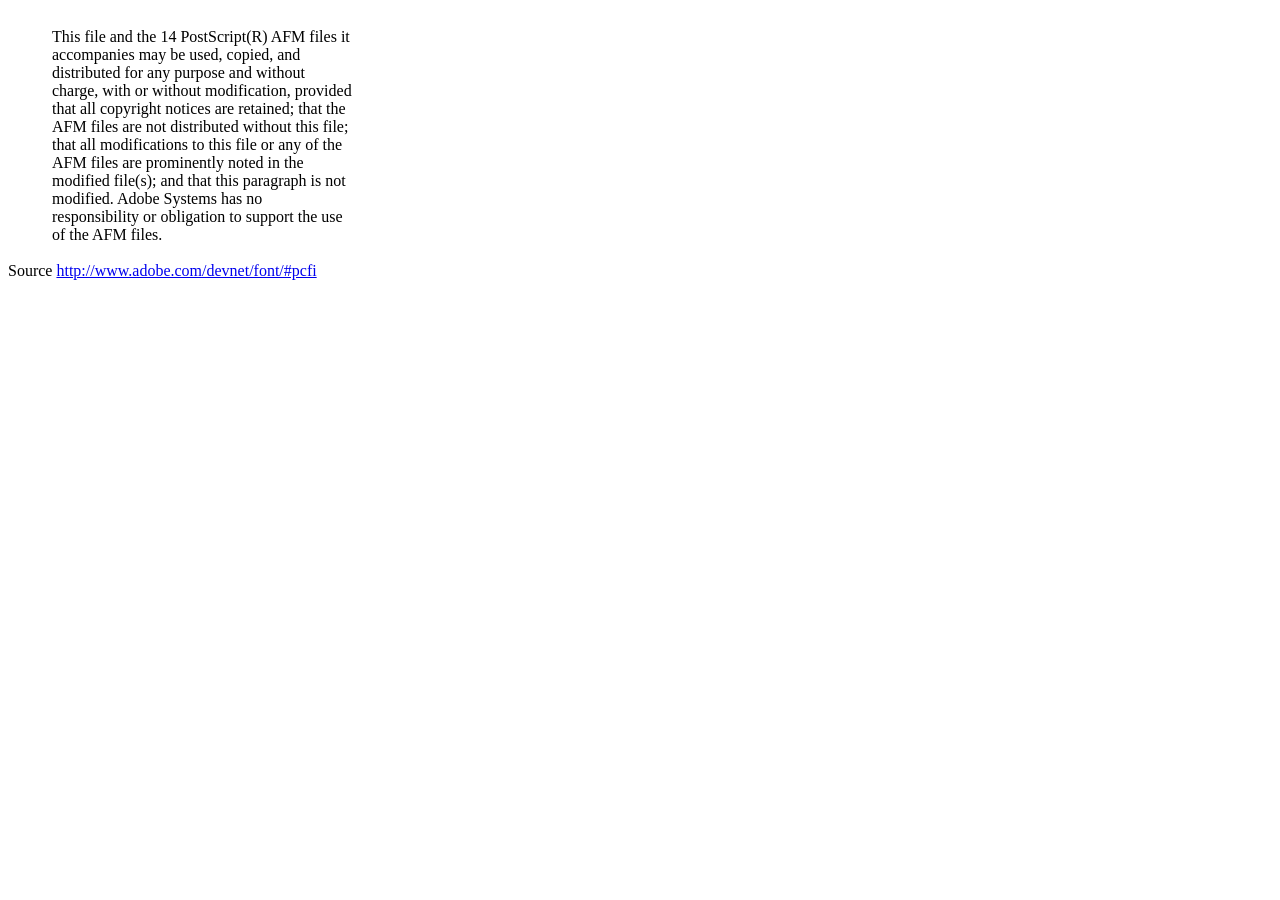
<file: admin2/dompdf/lib/fonts/mustRead.html>
<html>
	<head>
		<meta http-equiv="content-type" content="text/html;charset=iso-8859-1">
		<meta name="generator" content="Adobe GoLive 4">
		<title>Core 14 AFM Files - ReadMe</title>
	</head>
	<body bgcolor="white">
		<font color="white">or</font>
		<table border="0" cellpadding="0" cellspacing="2">
			<tr>
				<td width="40"></td>
				<td width="300">This file and the 14 PostScript(R) AFM files it accompanies may be used, copied, and distributed for any purpose and without charge, with or without modification, provided that all copyright notices are retained; that the AFM files are not distributed without this file; that all modifications to this file or any of the AFM files are prominently noted in the modified file(s); and that this paragraph is not modified. Adobe Systems has no responsibility or obligation to support the use of the AFM files. <font color="white">Col</font></td>
			</tr>
		</table>
		<p>Source <a href="http://www.adobe.com/devnet/font/#pcfi">http://www.adobe.com/devnet/font/#pcfi</a></p>
</body>
</html>
</file>
<file: projekuis/assets/css/style.css>
/**
* Template Name: Tempo
* Updated: Mar 10 2023 with Bootstrap v5.2.3
* Template URL: https://bootstrapmade.com/tempo-free-onepage-bootstrap-theme/
* Author: BootstrapMade.com
* License: https://bootstrapmade.com/license/
*/

/*--------------------------------------------------------------
# General
--------------------------------------------------------------*/
body {
  font-family: "Open Sans", sans-serif;
  color: #444444;
}

a {
  color: #e43c5c;
  text-decoration: none;
}

a:hover {
  color: #ea6981;
  text-decoration: none;
}

h1,
h2,
h3,
h4,
h5,
h6 {
  font-family: "Nunito", sans-serif;
}

/*--------------------------------------------------------------
# Back to top button
--------------------------------------------------------------*/
.back-to-top {
  position: fixed;
  visibility: hidden;
  opacity: 0;
  right: 15px;
  bottom: 15px;
  z-index: 996;
  background: #e43c5c;
  width: 40px;
  height: 40px;
  border-radius: 50px;
  transition: all 0.4s;
}

.back-to-top i {
  font-size: 28px;
  color: #fff;
  line-height: 0;
}

.back-to-top:hover {
  background: #e9607a;
  color: #fff;
}

.back-to-top.active {
  visibility: visible;
  opacity: 1;
}

/*--------------------------------------------------------------
# Header
--------------------------------------------------------------*/
#header {
  transition: all 0.5s;
  z-index: 997;
  padding: 20px 0;
}

#header .logo {
  font-size: 30px;
  margin: 0;
  padding: 0;
  line-height: 1;
  font-weight: 600;
  letter-spacing: 1px;
  text-transform: uppercase;
}

#header .logo a {
  color: #fff;
}

#header .logo img {
  max-height: 40px;
}

#header.header-scrolled,
#header.header-inner-pages {
  background: rgba(0, 0, 0, 0.9);
  padding: 12px 0;
}

/*--------------------------------------------------------------
# Navigation Menu
--------------------------------------------------------------*/
/**
* Desktop Navigation 
*/
.navbar {
  padding: 0;
}

.navbar ul {
  margin: 0;
  padding: 0;
  display: flex;
  list-style: none;
  align-items: center;
}

.navbar li {
  position: relative;
}

.navbar>ul>li {
  white-space: nowrap;
  padding: 10px 0 10px 24px;
}

.navbar a,
.navbar a:focus {
  display: flex;
  align-items: center;
  justify-content: space-between;
  font-family: "Poppins", sans-serif;
  color: #fff;
  font-size: 15px;
  padding: 0 4px;
  white-space: nowrap;
  transition: 0.3s;
  letter-spacing: 0.4px;
  position: relative;
}

.navbar a i,
.navbar a:focus i {
  font-size: 12px;
  line-height: 0;
  margin-left: 5px;
}

.navbar>ul>li>a:before {
  content: "";
  position: absolute;
  width: 100%;
  height: 2px;
  bottom: -6px;
  left: 0;
  background-color: #e43c5c;
  visibility: hidden;
  transform: scaleX(0);
  transition: all 0.3s ease-in-out 0s;
}

.navbar a:hover:before,
.navbar li:hover>a:before,
.navbar .active:before {
  visibility: visible;
  transform: scaleX(1);
}

.navbar a:hover,
.navbar .active,
.navbar .active:focus,
.navbar li:hover>a {
  color: #fff;
}

.navbar .dropdown ul {
  display: block;
  position: absolute;
  left: 24px;
  top: calc(100% + 30px);
  margin: 0;
  padding: 10px 0;
  z-index: 99;
  opacity: 0;
  visibility: hidden;
  background: #fff;
  box-shadow: 0px 0px 30px rgba(127, 137, 161, 0.25);
  transition: 0.3s;
}

.navbar .dropdown ul li {
  min-width: 200px;
}

.navbar .dropdown ul a {
  padding: 10px 20px;
  font-size: 14px;
  text-transform: none;
  color: #493c3e;
}

.navbar .dropdown ul a i {
  font-size: 12px;
}

.navbar .dropdown ul a:hover,
.navbar .dropdown ul .active:hover,
.navbar .dropdown ul li:hover>a {
  color: #e43c5c;
}

.navbar .dropdown:hover>ul {
  opacity: 1;
  top: 100%;
  visibility: visible;
}

.navbar .dropdown .dropdown ul {
  top: 0;
  left: calc(100% - 30px);
  visibility: hidden;
}

.navbar .dropdown .dropdown:hover>ul {
  opacity: 1;
  top: 0;
  left: 100%;
  visibility: visible;
}

@media (max-width: 1366px) {
  .navbar .dropdown .dropdown ul {
    left: -90%;
  }

  .navbar .dropdown .dropdown:hover>ul {
    left: -100%;
  }
}

/**
* Mobile Navigation 
*/
.mobile-nav-toggle {
  color: #fff;
  font-size: 28px;
  cursor: pointer;
  display: none;
  line-height: 0;
  transition: 0.5s;
}

@media (max-width: 991px) {
  .mobile-nav-toggle {
    display: block;
  }

  .navbar ul {
    display: none;
  }
}

.navbar-mobile {
  position: fixed;
  overflow: hidden;
  top: 0;
  right: 0;
  left: 0;
  bottom: 0;
  background: rgba(45, 37, 38, 0.9);
  transition: 0.3s;
  z-index: 999;
}

.navbar-mobile .mobile-nav-toggle {
  position: absolute;
  top: 15px;
  right: 15px;
}

.navbar-mobile ul {
  display: block;
  position: absolute;
  top: 55px;
  right: 15px;
  bottom: 15px;
  left: 15px;
  padding: 10px 0;
  background-color: #fff;
  overflow-y: auto;
  transition: 0.3s;
}

.navbar-mobile>ul>li {
  padding: 0;
}

.navbar-mobile a:hover:before,
.navbar-mobile li:hover>a:before,
.navbar-mobile .active:before {
  visibility: hidden;
}

.navbar-mobile a,
.navbar-mobile a:focus {
  padding: 10px 20px;
  font-size: 15px;
  color: #493c3e;
}

.navbar-mobile a:hover,
.navbar-mobile .active,
.navbar-mobile li:hover>a {
  color: #e43c5c;
}

.navbar-mobile .getstarted,
.navbar-mobile .getstarted:focus {
  margin: 15px;
}

.navbar-mobile .dropdown ul {
  position: static;
  display: none;
  margin: 10px 20px;
  padding: 10px 0;
  z-index: 99;
  opacity: 1;
  visibility: visible;
  background: #fff;
  box-shadow: 0px 0px 30px rgba(127, 137, 161, 0.25);
}

.navbar-mobile .dropdown ul li {
  min-width: 200px;
}

.navbar-mobile .dropdown ul a {
  padding: 10px 20px;
}

.navbar-mobile .dropdown ul a i {
  font-size: 12px;
}

.navbar-mobile .dropdown ul a:hover,
.navbar-mobile .dropdown ul .active:hover,
.navbar-mobile .dropdown ul li:hover>a {
  color: #e43c5c;
}

.navbar-mobile .dropdown>.dropdown-active {
  display: block;
}

/*--------------------------------------------------------------
# Hero Section
--------------------------------------------------------------*/
#hero {
  width: 100%;
  height: 100vh;
  background: url("../img/hero-bg.jpg") top center;
  background-size: cover;
  position: relative;
}

#hero:before {
  content: "";
  background: rgba(0, 0, 0, 0.6);
  position: absolute;
  bottom: 0;
  top: 0;
  left: 0;
  right: 0;
}

#hero .hero-container {
  position: absolute;
  bottom: 0;
  top: 0;
  left: 0;
  right: 0;
  display: flex;
  justify-content: center;
  align-items: center;
  flex-direction: column;
  text-align: center;
  padding: 0 15px;
}

#hero h3 {
  background: rgba(255, 255, 255, 0.1);
  color: #fff;
  font-size: 26px;
  padding: 10px 30px;
  margin-bottom: 30px;
  border-radius: 50px;
}

#hero h1 {
  margin: 0 0 10px 0;
  font-size: 48px;
  font-weight: 700;
  line-height: 56px;
  text-transform: uppercase;
  color: #fff;
}

#hero h2 {
  color: #eee;
  margin-bottom: 40px;
  font-size: 24px;
}

#hero .btn-get-started {
  font-family: "Poppins", sans-serif;
  text-transform: uppercase;
  font-weight: 400;
  font-size: 13px;
  letter-spacing: 1px;
  display: inline-block;
  padding: 8px 30px 9px 30px;
  border-radius: 50px;
  transition: 0.5s;
  border: 2px solid #fff;
  color: #fff;
}

#hero .btn-get-started:hover {
  background: #e43c5c;
  border: 2px solid #e43c5c;
}

@media (min-width: 1024px) {
  #hero {
    background-attachment: fixed;
  }
}

@media (max-width: 768px) {
  #hero h3 {
    font-size: 22px;
  }

  #hero h1 {
    font-size: 28px;
    line-height: 36px;
  }

  #hero h2 {
    font-size: 18px;
    line-height: 24px;
    margin-bottom: 30px;
  }
}

@media (max-height: 500px) {
  #hero {
    height: 150vh;
  }
}

/*--------------------------------------------------------------
# Sections General
--------------------------------------------------------------*/
section {
  padding: 60px 0;
  overflow: hidden;
}

.section-bg {
  background-color: white;
}

.section-title {
  text-align: center;
  padding-bottom: 30px;
}

.section-title h2 {
  font-size: 13px;
  letter-spacing: 1px;
  font-weight: 700;
  padding: 8px 20px;
  line-height: 1;
  margin: 0;
  background: #fdeff2;
  color: #e43c5c;
  display: inline-block;
  text-transform: uppercase;
  border-radius: 50px;
}

.section-title h3 {
  margin: 15px 0 0 0;
  font-size: 32px;
  font-weight: 700;
}

.section-title h3 span {
  color: #e43c5c;
}

.section-title p {
  margin: 15px auto 0 auto;
  font-weight: 600;
}

@media (min-width: 1024px) {
  .section-title p {
    width: 50%;
  }
}

/*--------------------------------------------------------------
# About
--------------------------------------------------------------*/
.about .content h3 {
  font-weight: 600;
  font-size: 26px;
}

.about .content ul {
  list-style: none;
  padding: 0;
}

.about .content ul li {
  padding-left: 28px;
  position: relative;
}

.about .content ul li+li {
  margin-top: 10px;
}

.about .content ul i {
  position: absolute;
  left: 0;
  top: 2px;
  font-size: 20px;
  color: #e43c5c;
  line-height: 1;
}

.about .content p:last-child {
  margin-bottom: 0;
}

.about .content .btn-learn-more {
  font-family: "Nunito", sans-serif;
  font-weight: 600;
  font-size: 14px;
  letter-spacing: 1px;
  display: inline-block;
  padding: 12px 32px;
  border-radius: 50px;
  transition: 0.3s;
  line-height: 1;
  color: #e43c5c;
  animation-delay: 0.8s;
  margin-top: 6px;
  border: 2px solid #e43c5c;
}

.about .content .btn-learn-more:hover {
  background: #e43c5c;
  color: #fff;
  text-decoration: none;
}

/*--------------------------------------------------------------
# Services
--------------------------------------------------------------*/
.services {
  padding-bottom: 30px;
}

.services .icon-box {
  padding: 60px 30px;
  position: relative;
  overflow: hidden;
  background: #fff;
  box-shadow: 2px 0 35px 0 rgba(68, 88, 144, 0.12);
  transition: all 0.3s ease-in-out;
  border-radius: 8px;
  z-index: 1;
  text-align: center;
}

.services .icon-box::before {
  content: "";
  position: absolute;
  background: #fdeff2;
  right: 0;
  left: 0;
  bottom: 0;
  top: 100%;
  transition: all 0.4s;
  z-index: -1;
}

.services .icon-box:hover::before {
  background: #e43c5c;
  top: 0;
  border-radius: 0px;
}

.services .icon {
  margin-bottom: 15px;
}

.services .icon i {
  font-size: 48px;
  line-height: 1;
  color: #e43c5c;
  transition: all 0.3s ease-in-out;
}

.services .title {
  font-weight: 700;
  margin-bottom: 15px;
  font-size: 18px;
}

.services .title a {
  color: #111;
}

.services .description {
  font-size: 15px;
  line-height: 28px;
  margin-bottom: 0;
}

.services .icon-box:hover .title a,
.services .icon-box:hover .description {
  color: #fff;
}

.services .icon-box:hover .icon i {
  color: #fff;
}

/*--------------------------------------------------------------
# Features
--------------------------------------------------------------*/
.features {
  padding-top: 20px;
}

.features .icon-box {
  display: flex;
  align-items: center;
  padding: 20px;
  transition: ease-in-out 0.3s;
  box-shadow: 2px 0 35px 0 rgba(68, 88, 144, 0.12);
}

.features .icon-box i {
  font-size: 32px;
  padding-right: 10px;
  line-height: 1;
}

.features .icon-box h3 {
  font-weight: 700;
  margin: 0;
  padding: 0;
  line-height: 1;
  font-size: 16px;
}

.features .icon-box h3 a {
  color: #493c3e;
  transition: ease-in-out 0.3s;
}

.features .icon-box:hover a {
  color: #e43c5c;
}

/*--------------------------------------------------------------
# Cta
--------------------------------------------------------------*/
.cta {
  background: linear-gradient(rgba(2, 2, 2, 0.5), rgba(0, 0, 0, 0.8)), url("../img/cta-bg.jpg") center center;
  background-size: cover;
  padding: 60px 0;
}

.cta h3 {
  color: #fff;
  font-size: 28px;
  font-weight: 700;
}

.cta p {
  color: #fff;
}

.cta .cta-btn {
  font-family: "Nunito", sans-serif;
  text-transform: uppercase;
  font-weight: 500;
  font-size: 16px;
  letter-spacing: 1px;
  display: inline-block;
  padding: 8px 28px;
  border-radius: 25px;
  transition: 0.5s;
  margin-top: 10px;
  border: 2px solid #fff;
  color: #fff;
}

.cta .cta-btn:hover {
  background: #e43c5c;
  border: 2px solid #e43c5c;
}

@media (min-width: 1024px) {
  .cta {
    background-attachment: fixed;
  }
}

/*--------------------------------------------------------------
# Portfolio
--------------------------------------------------------------*/
.portfolio #portfolio-flters {
  padding: 0;
  margin: 0 auto 25px auto;
  list-style: none;
  text-align: center;
  border-radius: 50px;
}

.portfolio #portfolio-flters li {
  cursor: pointer;
  display: inline-block;
  padding: 7px 17px 9px 17px;
  font-size: 14px;
  font-weight: 500;
  line-height: 1;
  color: #444444;
  margin: 0 3px 10px 3px;
  transition: all ease-in-out 0.3s;
  background: #ede9e9;
  border-radius: 50px;
}

.portfolio #portfolio-flters li:hover,
.portfolio #portfolio-flters li.filter-active {
  color: #fff;
  background: #e43c5c;
}

.portfolio #portfolio-flters li:last-child {
  margin-right: 0;
}

.portfolio .portfolio-item {
  margin-bottom: 30px;
  overflow: hidden;
}

.portfolio .portfolio-item img {
  position: relative;
  top: 0;
  transition: all 0.6s cubic-bezier(0.645, 0.045, 0.355, 1);
}

.portfolio .portfolio-item .portfolio-info {
  opacity: 0;
  position: absolute;
  left: 15px;
  right: 15px;
  bottom: -50px;
  z-index: 3;
  transition: all ease-in-out 0.3s;
  background: #e43c5c;
  padding: 15px 20px;
}

.portfolio .portfolio-item .portfolio-info h4 {
  font-size: 18px;
  color: #fff;
  font-weight: 600;
}

.portfolio .portfolio-item .portfolio-info p {
  color: #fff;
  font-size: 14px;
  margin-bottom: 0;
}

.portfolio .portfolio-item .portfolio-info .preview-link,
.portfolio .portfolio-item .portfolio-info .details-link {
  position: absolute;
  right: 50px;
  font-size: 24px;
  top: calc(50% - 18px);
  color: white;
  transition: ease-in-out 0.3s;
}

.portfolio .portfolio-item .portfolio-info .preview-link:hover,
.portfolio .portfolio-item .portfolio-info .details-link:hover {
  color: #f7c2cc;
}

.portfolio .portfolio-item .portfolio-info .details-link {
  right: 15px;
}

.portfolio .portfolio-item:hover img {
  top: -30px;
}

.portfolio .portfolio-item:hover .portfolio-info {
  opacity: 1;
  bottom: 0;
}

/*--------------------------------------------------------------
# Portfolio Details
--------------------------------------------------------------*/
.portfolio-details {
  padding-top: 40px;
}

.portfolio-details .portfolio-details-slider img {
  width: 100%;
}

.portfolio-details .portfolio-details-slider .swiper-pagination {
  margin-top: 20px;
  position: relative;
}

.portfolio-details .portfolio-details-slider .swiper-pagination .swiper-pagination-bullet {
  width: 12px;
  height: 12px;
  background-color: #fff;
  opacity: 1;
  border: 1px solid #e43c5c;
}

.portfolio-details .portfolio-details-slider .swiper-pagination .swiper-pagination-bullet-active {
  background-color: #e43c5c;
}

.portfolio-details .portfolio-info {
  padding: 30px;
  box-shadow: 0px 0 30px rgba(73, 60, 62, 0.08);
}

.portfolio-details .portfolio-info h3 {
  font-size: 22px;
  font-weight: 700;
  margin-bottom: 20px;
  padding-bottom: 20px;
  border-bottom: 1px solid #eee;
}

.portfolio-details .portfolio-info ul {
  list-style: none;
  padding: 0;
  font-size: 15px;
}

.portfolio-details .portfolio-info ul li+li {
  margin-top: 10px;
}

.portfolio-details .portfolio-description {
  padding-top: 30px;
}

.portfolio-details .portfolio-description h2 {
  font-size: 26px;
  font-weight: 700;
  margin-bottom: 20px;
}

.portfolio-details .portfolio-description p {
  padding: 0;
}

/*--------------------------------------------------------------
# Pricing
--------------------------------------------------------------*/
.pricing .box {
  padding: 20px;
  background: #f9f9f9;
  text-align: center;
  border-radius: 8px;
  position: relative;
  overflow: hidden;
  border: 2px solid #f9f9f9;
}

.pricing .box h3 {
  font-weight: 400;
  padding: 15px;
  margin-top: 15px;
  font-size: 20px;
  font-weight: 600;
  color: #493c3e;
}

.pricing .box h4 {
  font-size: 42px;
  color: #e43c5c;
  font-weight: 500;
  font-family: "Open Sans", sans-serif;
  margin-bottom: 20px;
}

.pricing .box h4 sup {
  font-size: 20px;
  top: -15px;
  left: -3px;
}

.pricing .box h4 span {
  color: #bababa;
  font-size: 16px;
  font-weight: 300;
}

.pricing .box ul {
  padding: 0;
  list-style: none;
  color: #493c3e;
  text-align: center;
  line-height: 20px;
  font-size: 14px;
}

.pricing .box ul li {
  padding-bottom: 16px;
}

.pricing .box ul i {
  color: #e43c5c;
  font-size: 18px;
  padding-right: 4px;
}

.pricing .box ul .na {
  color: #ccc;
  text-decoration: line-through;
}

.pricing .box .btn-wrap {
  padding: 15px;
  text-align: center;
}

.pricing .box .btn-buy {
  display: inline-block;
  padding: 8px 40px 10px 40px;
  border-radius: 50px;
  border: 2px solid #e43c5c;
  color: #e43c5c;
  font-size: 14px;
  font-weight: 400;
  font-family: "Nunito", sans-serif;
  font-weight: 600;
  transition: 0.3s;
}

.pricing .box .btn-buy:hover {
  background: #e43c5c;
  color: #fff;
}

.pricing .recommended {
  border-color: #e43c5c;
}

.pricing .recommended .btn-buy {
  background: #e43c5c;
  color: #fff;
}

.pricing .recommended .btn-buy:hover {
  background: #d91e42;
  border-color: #d91e42;
}

.pricing .recommended-badge {
  position: absolute;
  top: 5px;
  left: 50%;
  transform: translateX(-50%);
  z-index: 1;
  font-size: 13px;
  padding: 3px 25px 6px 25px;
  background: #fce6ea;
  color: #e43c5c;
  border-radius: 50px;
}

/*--------------------------------------------------------------
# F.A.Q
--------------------------------------------------------------*/
.faq {
  padding: 60px 0;
}

.faq .faq-list {
  padding: 0;
  list-style: none;
}

.faq .faq-list li {
  border-bottom: 1px solid #f1eeef;
  margin-bottom: 20px;
  padding-bottom: 20px;
}

.faq .faq-list .question {
  display: block;
  position: relative;
  font-family: #e43c5c;
  font-size: 18px;
  line-height: 24px;
  font-weight: 400;
  padding-left: 25px;
  cursor: pointer;
  color: #d01d3f;
  transition: 0.3s;
}

.faq .faq-list i {
  font-size: 16px;
  position: absolute;
  left: 0;
  top: -2px;
}

.faq .faq-list p {
  margin-bottom: 0;
  padding: 10px 0 0 25px;
}

.faq .faq-list .icon-show {
  display: none;
}

.faq .faq-list .collapsed {
  color: black;
}

.faq .faq-list .collapsed:hover {
  color: #e43c5c;
}

.faq .faq-list .collapsed .icon-show {
  display: inline-block;
  transition: 0.6s;
}

.faq .faq-list .collapsed .icon-close {
  display: none;
  transition: 0.6s;
}

@media (min-width: 1280px) {
  .faq .container {
    padding: 0 120px;
  }
}

/*--------------------------------------------------------------
# Team
--------------------------------------------------------------*/
.team {
  background: #fff;
  padding: 60px 0;
}

.team .member {
  margin-bottom: 20px;
  overflow: hidden;
  text-align: center;
  border-radius: 5px;
  background: #fff;
  box-shadow: 0px 2px 15px rgba(0, 0, 0, 0.1);
}

.team .member .member-img {
  position: relative;
  overflow: hidden;
}

.team .member .social {
  position: absolute;
  left: 0;
  bottom: 0;
  right: 0;
  height: 40px;
  opacity: 0;
  transition: ease-in-out 0.3s;
  background: rgba(255, 255, 255, 0.85);
  display: flex;
  align-items: center;
  justify-content: center;
}

.team .member .social a {
  transition: color 0.3s;
  color: #493c3e;
  margin: 0 10px;
  display: inline-flex;
  align-items: center;
  justify-content: center;
}

.team .member .social a i {
  line-height: 0;
}

.team .member .social a:hover {
  color: #e43c5c;
}

.team .member .social i {
  font-size: 18px;
  margin: 0 2px;
}

.team .member .member-info {
  padding: 25px 15px;
}

.team .member .member-info h4 {
  font-weight: 700;
  margin-bottom: 5px;
  font-size: 18px;
  color: #493c3e;
}

.team .member .member-info span {
  display: block;
  font-size: 13px;
  font-weight: 400;
  color: #aaaaaa;
}

.team .member .member-info p {
  font-style: italic;
  font-size: 14px;
  line-height: 26px;
  color: #777777;
}

.team .member:hover .social {
  opacity: 1;
}

/*--------------------------------------------------------------
# Contact
--------------------------------------------------------------*/
.contact .info {
  width: 100%;
  background: #fff;
}

.contact .info i {
  font-size: 20px;
  color: #e43c5c;
  float: left;
  width: 44px;
  height: 44px;
  background: #fdeff2;
  display: flex;
  justify-content: center;
  align-items: center;
  border-radius: 50px;
  transition: all 0.3s ease-in-out;
}

.contact .info h4 {
  padding: 0 0 0 60px;
  font-size: 22px;
  font-weight: 600;
  margin-bottom: 5px;
  color: #493c3e;
}

.contact .info p {
  padding: 0 0 0 60px;
  margin-bottom: 0;
  font-size: 14px;
  color: #816a6e;
}

.contact .info .email,
.contact .info .phone {
  margin-top: 40px;
}

.contact .info .email:hover i,
.contact .info .address:hover i,
.contact .info .phone:hover i {
  background: #e43c5c;
  color: #fff;
}

.contact .php-email-form {
  width: 100%;
  background: #fff;
}

.contact .php-email-form .form-group {
  padding-bottom: 8px;
}

.contact .php-email-form .error-message {
  display: none;
  color: #fff;
  background: #ed3c0d;
  text-align: left;
  padding: 15px;
  font-weight: 600;
}

.contact .php-email-form .error-message br+br {
  margin-top: 25px;
}

.contact .php-email-form .sent-message {
  display: none;
  color: #fff;
  background: #18d26e;
  text-align: center;
  padding: 15px;
  font-weight: 600;
}

.contact .php-email-form .loading {
  display: none;
  background: #fff;
  text-align: center;
  padding: 15px;
}

.contact .php-email-form .loading:before {
  content: "";
  display: inline-block;
  border-radius: 50%;
  width: 24px;
  height: 24px;
  margin: 0 10px -6px 0;
  border: 3px solid #18d26e;
  border-top-color: #eee;
  animation: animate-loading 1s linear infinite;
}

.contact .php-email-form input,
.contact .php-email-form textarea {
  border-radius: 0;
  box-shadow: none;
  font-size: 14px;
}

.contact .php-email-form input:focus,
.contact .php-email-form textarea:focus {
  border-color: #e43c5c;
}

.contact .php-email-form input {
  height: 44px;
}

.contact .php-email-form textarea {
  padding: 10px 12px;
}

.contact .php-email-form button[type=submit] {
  background: #e43c5c;
  border: 0;
  padding: 10px 28px;
  color: #fff;
  transition: 0.4s;
  border-radius: 50px;
}

.contact .php-email-form button[type=submit]:hover {
  background: #d01d3f;
}

@keyframes animate-loading {
  0% {
    transform: rotate(0deg);
  }

  100% {
    transform: rotate(360deg);
  }
}

/*--------------------------------------------------------------
# Breadcrumbs
--------------------------------------------------------------*/
.breadcrumbs {
  padding: 15px 0;
  background: #f6f4f4;
  margin-top: 67px;
}

@media (max-width: 992px) {
  .breadcrumbs {
    margin-top: 50px;
  }
}

.breadcrumbs h2 {
  font-size: 26px;
  font-weight: 600;
}

.breadcrumbs ol {
  display: flex;
  flex-wrap: wrap;
  list-style: none;
  padding: 0 0 10px 0;
  margin: 0;
  font-size: 14px;
}

.breadcrumbs ol li+li {
  padding-left: 10px;
}

.breadcrumbs ol li+li::before {
  display: inline-block;
  padding-right: 10px;
  color: #655356;
  content: "/";
}

/*--------------------------------------------------------------
# Blog
--------------------------------------------------------------*/
.blog {
  padding: 40px 0 20px 0;
}

.blog .entry {
  padding: 30px;
  margin-bottom: 60px;
  box-shadow: 0 4px 16px rgba(0, 0, 0, 0.1);
}

.blog .entry .entry-img {
  max-height: 440px;
  margin: -30px -30px 20px -30px;
  overflow: hidden;
}

.blog .entry .entry-title {
  font-size: 28px;
  font-weight: bold;
  padding: 0;
  margin: 0 0 20px 0;
}

.blog .entry .entry-title a {
  color: #493c3e;
  transition: 0.3s;
}

.blog .entry .entry-title a:hover {
  color: #e43c5c;
}

.blog .entry .entry-meta {
  margin-bottom: 15px;
  color: #b1a0a3;
}

.blog .entry .entry-meta ul {
  display: flex;
  flex-wrap: wrap;
  list-style: none;
  align-items: center;
  padding: 0;
  margin: 0;
}

.blog .entry .entry-meta ul li+li {
  padding-left: 20px;
}

.blog .entry .entry-meta i {
  font-size: 16px;
  margin-right: 8px;
  line-height: 0;
}

.blog .entry .entry-meta a {
  color: #777777;
  font-size: 14px;
  display: inline-block;
  line-height: 1;
}

.blog .entry .entry-content p {
  line-height: 24px;
}

.blog .entry .entry-content .read-more {
  -moz-text-align-last: right;
  text-align-last: right;
}

.blog .entry .entry-content .read-more a {
  display: inline-block;
  background: #e43c5c;
  color: #fff;
  padding: 6px 20px;
  transition: 0.3s;
  font-size: 14px;
  border-radius: 4px;
}

.blog .entry .entry-content .read-more a:hover {
  background: #e7526f;
}

.blog .entry .entry-content h3 {
  font-size: 22px;
  margin-top: 30px;
  font-weight: bold;
}

.blog .entry .entry-content blockquote {
  overflow: hidden;
  background-color: #fafafa;
  padding: 60px;
  position: relative;
  text-align: center;
  margin: 20px 0;
}

.blog .entry .entry-content blockquote p {
  color: #444444;
  line-height: 1.6;
  margin-bottom: 0;
  font-style: italic;
  font-weight: 500;
  font-size: 22px;
}

.blog .entry .entry-content blockquote::after {
  content: "";
  position: absolute;
  left: 0;
  top: 0;
  bottom: 0;
  width: 3px;
  background-color: #493c3e;
  margin-top: 20px;
  margin-bottom: 20px;
}

.blog .entry .entry-footer {
  padding-top: 10px;
  border-top: 1px solid #e6e6e6;
}

.blog .entry .entry-footer i {
  color: #9a8487;
  display: inline;
}

.blog .entry .entry-footer a {
  color: #57484a;
  transition: 0.3s;
}

.blog .entry .entry-footer a:hover {
  color: #e43c5c;
}

.blog .entry .entry-footer .cats {
  list-style: none;
  display: inline;
  padding: 0 20px 0 0;
  font-size: 14px;
}

.blog .entry .entry-footer .cats li {
  display: inline-block;
}

.blog .entry .entry-footer .tags {
  list-style: none;
  display: inline;
  padding: 0;
  font-size: 14px;
}

.blog .entry .entry-footer .tags li {
  display: inline-block;
}

.blog .entry .entry-footer .tags li+li::before {
  padding-right: 6px;
  color: #6c757d;
  content: ",";
}

.blog .entry .entry-footer .share {
  font-size: 16px;
}

.blog .entry .entry-footer .share i {
  padding-left: 5px;
}

.blog .entry-single {
  margin-bottom: 30px;
}

.blog .blog-author {
  padding: 20px;
  margin-bottom: 30px;
  box-shadow: 0 4px 16px rgba(0, 0, 0, 0.1);
}

.blog .blog-author img {
  width: 120px;
  margin-right: 20px;
}

.blog .blog-author h4 {
  font-weight: 600;
  font-size: 22px;
  margin-bottom: 0px;
  padding: 0;
  color: #493c3e;
}

.blog .blog-author .social-links {
  margin: 0 10px 10px 0;
}

.blog .blog-author .social-links a {
  color: rgba(73, 60, 62, 0.5);
  margin-right: 5px;
}

.blog .blog-author p {
  font-style: italic;
  color: #b7b7b7;
}

.blog .blog-comments {
  margin-bottom: 30px;
}

.blog .blog-comments .comments-count {
  font-weight: bold;
}

.blog .blog-comments .comment {
  margin-top: 30px;
  position: relative;
}

.blog .blog-comments .comment .comment-img {
  margin-right: 14px;
}

.blog .blog-comments .comment .comment-img img {
  width: 60px;
}

.blog .blog-comments .comment h5 {
  font-size: 16px;
  margin-bottom: 2px;
}

.blog .blog-comments .comment h5 a {
  font-weight: bold;
  color: #444444;
  transition: 0.3s;
}

.blog .blog-comments .comment h5 a:hover {
  color: #e43c5c;
}

.blog .blog-comments .comment h5 .reply {
  padding-left: 10px;
  color: #493c3e;
}

.blog .blog-comments .comment h5 .reply i {
  font-size: 20px;
}

.blog .blog-comments .comment time {
  display: block;
  font-size: 14px;
  color: #655356;
  margin-bottom: 5px;
}

.blog .blog-comments .comment.comment-reply {
  padding-left: 40px;
}

.blog .blog-comments .reply-form {
  margin-top: 30px;
  padding: 30px;
  box-shadow: 0 4px 16px rgba(0, 0, 0, 0.1);
}

.blog .blog-comments .reply-form h4 {
  font-weight: bold;
  font-size: 22px;
}

.blog .blog-comments .reply-form p {
  font-size: 14px;
}

.blog .blog-comments .reply-form input {
  border-radius: 4px;
  padding: 10px 10px;
  font-size: 14px;
}

.blog .blog-comments .reply-form input:focus {
  box-shadow: none;
  border-color: #f096a7;
}

.blog .blog-comments .reply-form textarea {
  border-radius: 4px;
  padding: 10px 10px;
  font-size: 14px;
}

.blog .blog-comments .reply-form textarea:focus {
  box-shadow: none;
  border-color: #f096a7;
}

.blog .blog-comments .reply-form .form-group {
  margin-bottom: 25px;
}

.blog .blog-comments .reply-form .btn-primary {
  border-radius: 4px;
  padding: 10px 20px;
  border: 0;
  background-color: #493c3e;
}

.blog .blog-comments .reply-form .btn-primary:hover {
  background-color: #57484a;
}

.blog .blog-pagination {
  color: #816a6e;
}

.blog .blog-pagination ul {
  display: flex;
  padding: 0;
  margin: 0;
  list-style: none;
}

.blog .blog-pagination li {
  margin: 0 5px;
  transition: 0.3s;
}

.blog .blog-pagination li a {
  color: #493c3e;
  padding: 7px 16px;
  display: flex;
  align-items: center;
  justify-content: center;
}

.blog .blog-pagination li.active,
.blog .blog-pagination li:hover {
  background: #e43c5c;
}

.blog .blog-pagination li.active a,
.blog .blog-pagination li:hover a {
  color: #fff;
}

.blog .sidebar {
  padding: 30px;
  margin: 0 0 60px 20px;
  box-shadow: 0 4px 16px rgba(0, 0, 0, 0.1);
}

.blog .sidebar .sidebar-title {
  font-size: 20px;
  font-weight: 700;
  padding: 0 0 0 0;
  margin: 0 0 15px 0;
  color: #493c3e;
  position: relative;
}

.blog .sidebar .sidebar-item {
  margin-bottom: 30px;
}

.blog .sidebar .search-form form {
  background: #fff;
  border: 1px solid #ddd;
  padding: 3px 10px;
  position: relative;
}

.blog .sidebar .search-form form input[type=text] {
  border: 0;
  padding: 4px;
  border-radius: 4px;
  width: calc(100% - 40px);
}

.blog .sidebar .search-form form button {
  position: absolute;
  top: 0;
  right: 0;
  bottom: 0;
  border: 0;
  background: none;
  font-size: 16px;
  padding: 0 15px;
  margin: -1px;
  background: #e43c5c;
  color: #fff;
  transition: 0.3s;
  border-radius: 0 4px 4px 0;
  line-height: 0;
}

.blog .sidebar .search-form form button i {
  line-height: 0;
}

.blog .sidebar .search-form form button:hover {
  background: #e64e6b;
}

.blog .sidebar .categories ul {
  list-style: none;
  padding: 0;
}

.blog .sidebar .categories ul li+li {
  padding-top: 10px;
}

.blog .sidebar .categories ul a {
  color: #493c3e;
  transition: 0.3s;
}

.blog .sidebar .categories ul a:hover {
  color: #e43c5c;
}

.blog .sidebar .categories ul a span {
  padding-left: 5px;
  color: #aaaaaa;
  font-size: 14px;
}

.blog .sidebar .recent-posts .post-item+.post-item {
  margin-top: 15px;
}

.blog .sidebar .recent-posts img {
  width: 80px;
  float: left;
}

.blog .sidebar .recent-posts h4 {
  font-size: 15px;
  margin-left: 95px;
  font-weight: bold;
}

.blog .sidebar .recent-posts h4 a {
  color: #493c3e;
  transition: 0.3s;
}

.blog .sidebar .recent-posts h4 a:hover {
  color: #e43c5c;
}

.blog .sidebar .recent-posts time {
  display: block;
  margin-left: 95px;
  font-style: italic;
  font-size: 14px;
  color: #aaaaaa;
}

.blog .sidebar .tags {
  margin-bottom: -10px;
}

.blog .sidebar .tags ul {
  list-style: none;
  padding: 0;
}

.blog .sidebar .tags ul li {
  display: inline-block;
}

.blog .sidebar .tags ul a {
  color: #8e767a;
  font-size: 14px;
  padding: 6px 14px;
  margin: 0 6px 8px 0;
  border: 1px solid #f6f4f4;
  display: inline-block;
  transition: 0.3s;
}

.blog .sidebar .tags ul a:hover {
  color: #fff;
  border: 1px solid #e43c5c;
  background: #e43c5c;
}

.blog .sidebar .tags ul a span {
  padding-left: 5px;
  color: #dfd8d9;
  font-size: 14px;
}

/*--------------------------------------------------------------
# Footer
--------------------------------------------------------------*/
#footer {
  color: #444444;
  font-size: 14px;
  background: #f6f4f4;
  box-shadow: 0px 2px 15px rgba(0, 0, 0, 0.1);
}

#footer .footer-top {
  padding: 60px 0 30px 0;
  background: #fff;
}

#footer .footer-top .footer-contact {
  margin-bottom: 30px;
}

#footer .footer-top .footer-contact h4 {
  font-size: 22px;
  margin: 0 0 30px 0;
  padding: 2px 0 2px 0;
  line-height: 1;
  font-weight: 700;
}

#footer .footer-top .footer-contact p {
  font-size: 14px;
  line-height: 24px;
  margin-bottom: 0;
  font-family: "Nunito", sans-serif;
  color: #777777;
}

#footer .footer-top h4 {
  font-size: 16px;
  font-weight: bold;
  color: #444444;
  position: relative;
  padding-bottom: 12px;
}

#footer .footer-top .footer-links {
  margin-bottom: 30px;
}

#footer .footer-top .footer-links ul {
  list-style: none;
  padding: 0;
  margin: 0;
}

#footer .footer-top .footer-links ul i {
  padding-right: 2px;
  color: #ea6981;
  font-size: 18px;
  line-height: 1;
}

#footer .footer-top .footer-links ul li {
  padding: 10px 0;
  display: flex;
  align-items: center;
}

#footer .footer-top .footer-links ul li:first-child {
  padding-top: 0;
}

#footer .footer-top .footer-links ul a {
  color: #777777;
  transition: 0.3s;
  display: inline-block;
  line-height: 1;
}

#footer .footer-top .footer-links ul a:hover {
  text-decoration: none;
  color: #e43c5c;
}

#footer .footer-newsletter {
  font-size: 15px;
}

#footer .footer-newsletter h4 {
  font-size: 16px;
  font-weight: bold;
  color: #444444;
  position: relative;
  padding-bottom: 12px;
}

#footer .footer-newsletter form {
  margin-top: 30px;
  background: #fff;
  padding: 6px 10px;
  position: relative;
  border-radius: 50px;
  text-align: left;
  border: 1px solid #f7c2cc;
}

#footer .footer-newsletter form input[type=email] {
  border: 0;
  padding: 4px 8px;
  width: calc(100% - 100px);
}

#footer .footer-newsletter form input[type=submit] {
  position: absolute;
  top: 0;
  right: -2px;
  bottom: 0;
  border: 0;
  background: none;
  font-size: 15px;
  padding: 0 22px;
  background: #e43c5c;
  color: #fff;
  transition: 0.3s;
  border-radius: 50px;
  box-shadow: 0px 2px 15px rgba(0, 0, 0, 0.1);
}

#footer .footer-newsletter form input[type=submit]:hover {
  background: #d01d3f;
}

#footer .credits {
  padding-top: 5px;
  font-size: 13px;
  color: #444444;
}

#footer .social-links a {
  font-size: 18px;
  display: inline-block;
  background: #e43c5c;
  color: #fff;
  line-height: 1;
  padding: 8px 0;
  margin-right: 4px;
  border-radius: 50%;
  text-align: center;
  width: 36px;
  height: 36px;
  transition: 0.3s;
}

#footer .social-links a:hover {
  background: #d01d3f;
  color: #fff;
  text-decoration: none;
}
</file>
